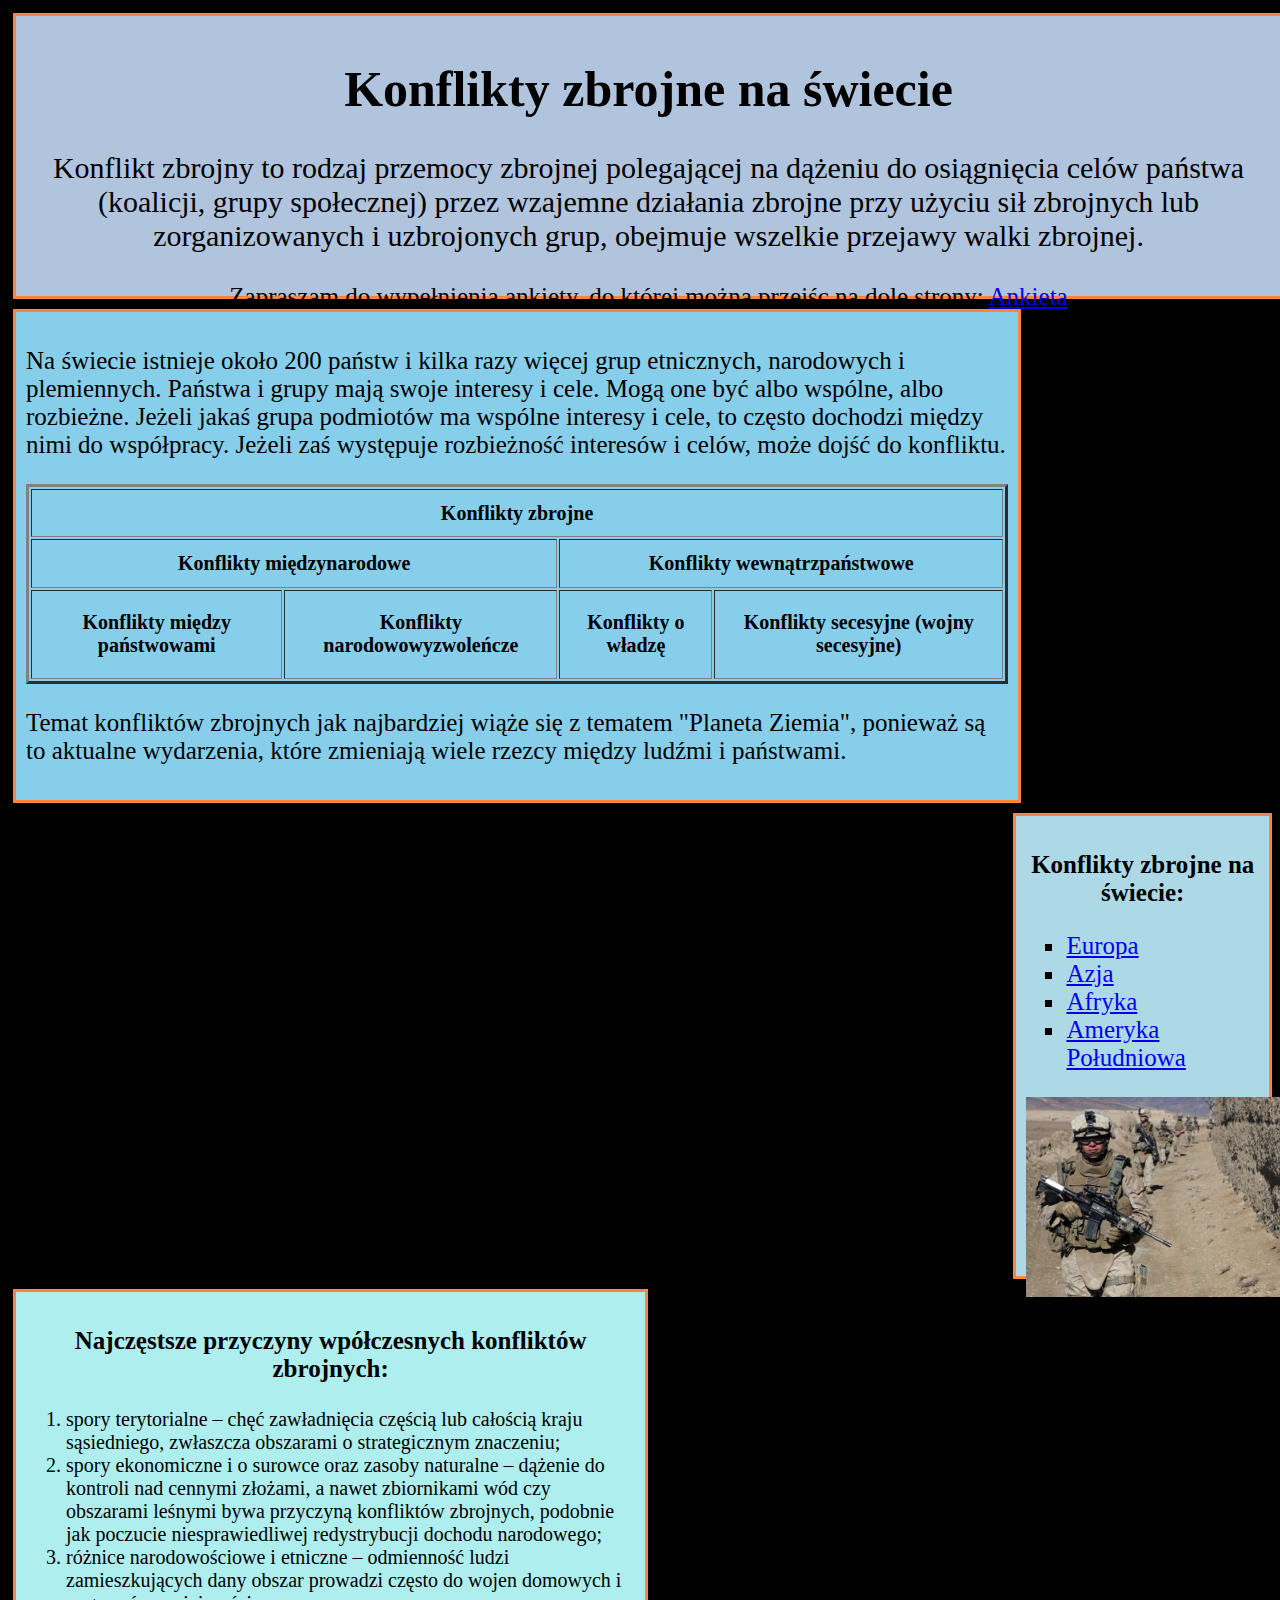
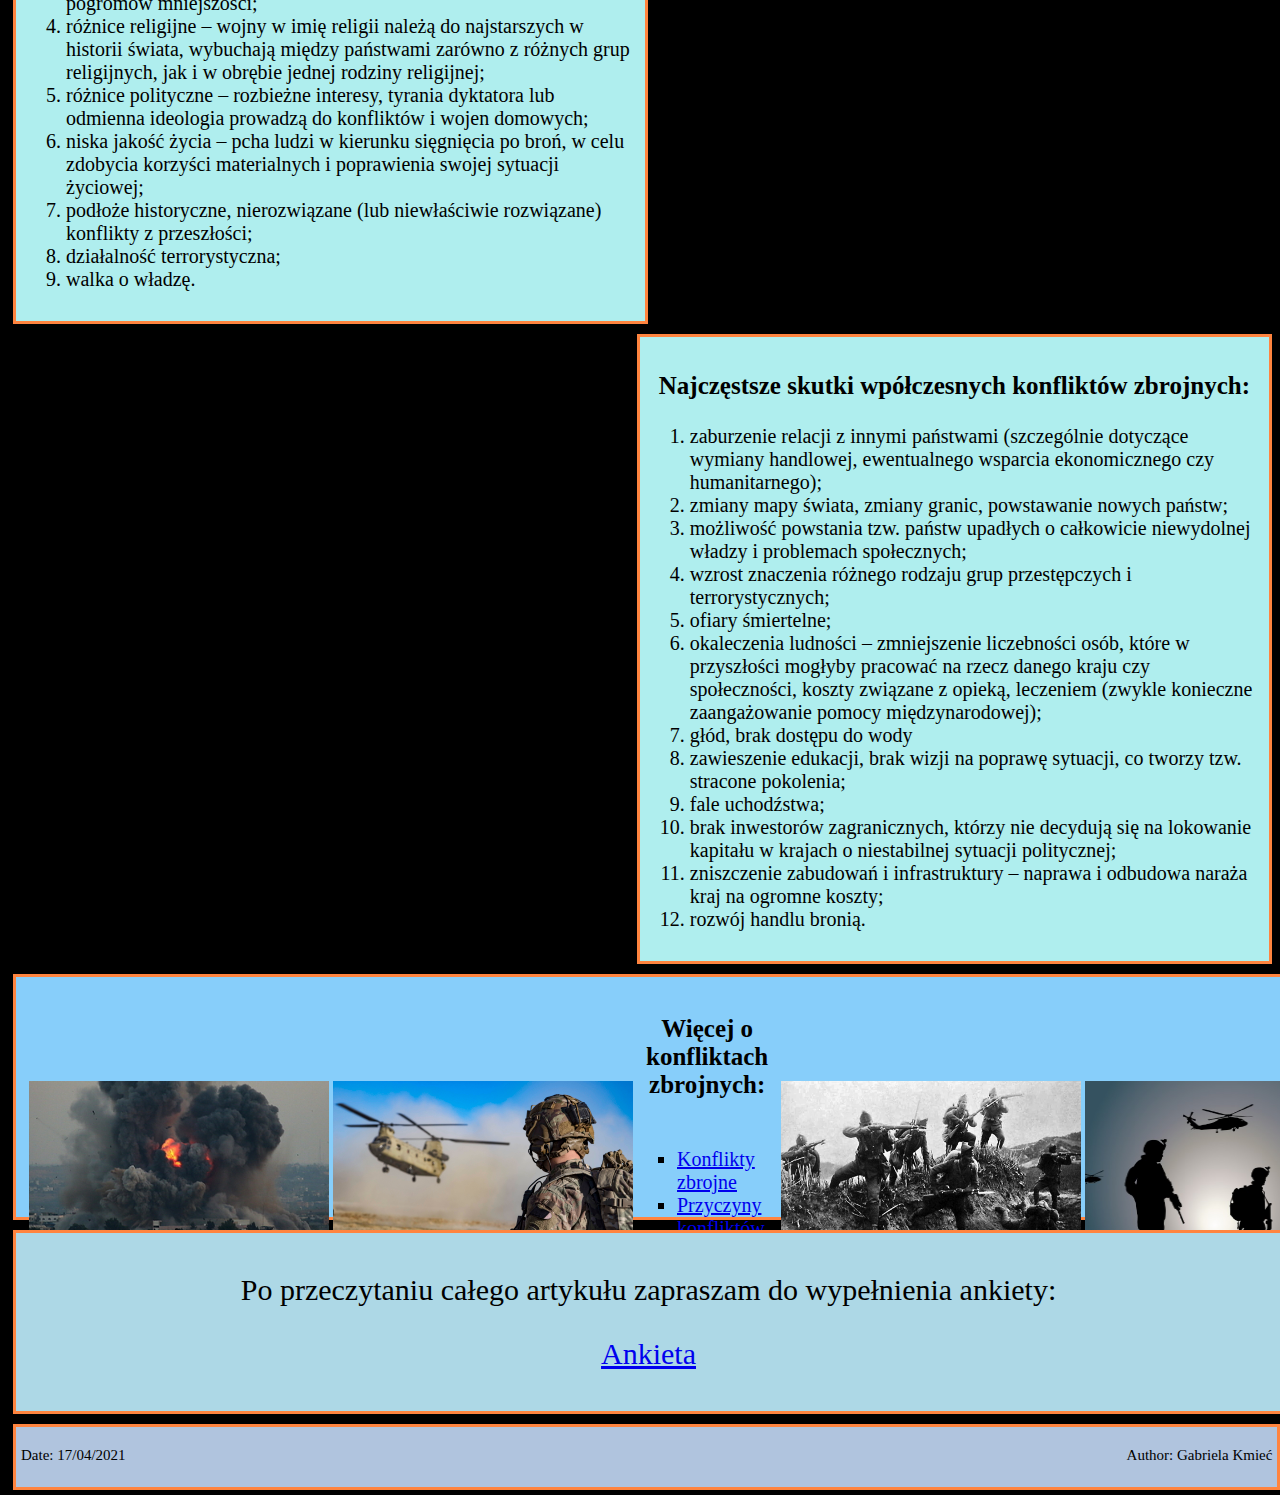
<file: index.html>
<!DOCTYPE html>
<html lang="pl">
	<head>
   		<meta charset="utf-8">
   		<meta http-equiv="Content-Language" content="pl">
   		<meta http-equiv="refresh" content="60">
   		<meta name="author" content="Gabriela Kmieć">
   		<link rel="stylesheet" type="text/css" href="style.css">
   		<title>Konflikty zbrojne</title>
   	</head>
   	<body>
   		<header>
   			<h1 style="font-size: 50px;"><b>Konflikty zbrojne na świecie</b></h1>
   			<p style="font-size: 30px;">Konflikt zbrojny to rodzaj przemocy zbrojnej polegającej na dążeniu do osiągnięcia celów państwa (koalicji, grupy społecznej) przez wzajemne działania zbrojne przy użyciu sił zbrojnych lub zorganizowanych i uzbrojonych grup, obejmuje wszelkie przejawy walki zbrojnej.</p>
            <p style="font-size: 25px;">Zapraszam do wypełnienia ankiety, do której można przejśc na dole strony: <a href="#ankieta">Ankieta</a></p>
   		</header>

   		<div class="opis">
   			<p style="font-size: 25px;">Na świecie istnieje około 200 państw i kilka razy więcej grup etnicznych, narodowych i plemiennych. Państwa i grupy mają swoje interesy i cele. Mogą one być albo wspólne, albo rozbieżne. Jeżeli jakaś grupa podmiotów ma wspólne interesy i cele, to często dochodzi między nimi do współpracy. Jeżeli zaś występuje rozbieżność interesów i celów, może dojść do konfliktu.</p>
            <table border=3px style="text-align: center; width: 100%; height: 200px; font-size: 20px;">
               <tr>
                  <td colspan="4"><b>Konflikty zbrojne</b></td>
               </tr>
               <tr>
                  <td colspan="2"><b>Konflikty międzynarodowe</b></td>
                  <td colspan="2"><b>Konflikty wewnątrzpaństwowe</b></td>
               </tr>
               <tr>
                  <td><b>Konflikty między państwowami</b></td>
                  <td><b>Konflikty narodowowyzwoleńcze</b></td>
                  <td><b>Konflikty o władzę</b></td>
                  <td><b>Konflikty secesyjne (wojny secesyjne)</b></td>
               </tr>
            </table>
            <p style="font-size: 25px;">Temat konfliktów zbrojnych jak najbardziej wiąże się z tematem "Planeta Ziemia", ponieważ są to aktualne wydarzenia, które zmieniają wiele rzezcy między ludźmi i państwami.</p>
   		</div>

   		<nav style="font-size: 25px; ">
   			<p style="text-align: center;"><b>Konflikty zbrojne na świecie:</b></p>
   			<ul type="square">
   				<li><a href="europa.html" target="_blank">Europa</a></li>
   				<li><a href="azja.html" target="_blank">Azja</a></li>
   				<li><a href="afryka.html" target="_blank">Afryka</a></li>
   				<li><a href="ameryki.html" target="_blank">Ameryka Południowa</a></li>
   			</ul>
   			<p style="text-align: center;"><img src="zdjęcia/1.jpg" width="300px" height="200px" alt="wojskowi">
   		</nav>

   		<div class="przyczyny">
   			<p style="text-align: center; font-size: 25px;"><b>Najczęstsze przyczyny wpółczesnych konfliktów zbrojnych:</b></p>
   			<ol type="1" style="text-align: left; font-size: 20px;">
   				<li>spory terytorialne – chęć zawładnięcia częścią lub całością kraju sąsiedniego, zwłaszcza obszarami o strategicznym znaczeniu;</li>
   				<li>spory ekonomiczne i o surowce oraz zasoby naturalne – dążenie do kontroli nad cennymi złożami, a nawet zbiornikami wód czy obszarami leśnymi bywa przyczyną konfliktów zbrojnych, podobnie jak poczucie niesprawiedliwej redystrybucji dochodu narodowego;</li>
   				<li>różnice narodowościowe i etniczne – odmienność ludzi zamieszkujących dany obszar prowadzi często do wojen domowych i pogromów mniejszości;</li>
   				<li>różnice religijne – wojny w imię religii należą do najstarszych w historii świata, wybuchają między państwami zarówno z różnych grup religijnych, jak i w obrębie jednej rodziny religijnej;</li>
   				<li>różnice polityczne – rozbieżne interesy, tyrania dyktatora lub odmienna ideologia prowadzą do konfliktów i wojen domowych;</li>
   				<li>niska jakość życia – pcha ludzi w kierunku sięgnięcia po broń, w celu zdobycia korzyści materialnych i poprawienia swojej sytuacji życiowej;</li>
   				<li>podłoże historyczne, nierozwiązane (lub niewłaściwie rozwiązane) konflikty z przeszłości;</li>
   				<li>działalność terrorystyczna;</li>
   				<li>walka o władzę.</li>
   			</ol>
   		</div>

   		<div class="skutki">
   			<p style="text-align: center; font-size: 25px;"><b>Najczęstsze skutki wpółczesnych konfliktów zbrojnych:</b></p>
   			<ol type="1" style="text-align: left; font-size: 20px;">
   				<li>zaburzenie relacji z innymi państwami (szczególnie dotyczące wymiany handlowej, ewentualnego wsparcia ekonomicznego czy humanitarnego);</li>
   				<li>zmiany mapy świata, zmiany granic, powstawanie nowych państw;</li>
   				<li>możliwość powstania tzw. państw upadłych o całkowicie niewydolnej władzy i problemach społecznych;</li>
   				<li>wzrost znaczenia różnego rodzaju grup przestępczych i terrorystycznych;</li>
   				<li>ofiary śmiertelne;</li>
   				<li>okaleczenia ludności – zmniejszenie liczebności osób, które w przyszłości mogłyby pracować na rzecz danego kraju czy społeczności, koszty związane z opieką, leczeniem (zwykle konieczne zaangażowanie pomocy międzynarodowej);</li>
   				<li>głód, brak dostępu do wody</li>
   				<li>zawieszenie edukacji, brak wizji na poprawę sytuacji, co tworzy tzw. stracone pokolenia;</li>
   				<li>fale uchodźstwa;</li>
   				<li>brak inwestorów zagranicznych, którzy nie decydują się na lokowanie kapitału w krajach o niestabilnej sytuacji politycznej;</li>
   				<li>zniszczenie zabudowań i infrastruktury – naprawa i odbudowa naraża kraj na ogromne koszty;</li>
   				<li>rozwój handlu bronią.</li>
   			</ol>
   		</div>

   		<aside>
            <table style="width: 100%;">
               <tr>
                  <td rowspan="2" style="width: 20%;"><img src="zdjęcia/3.jpg" width="300px" height="200px" alt="wybuch"></td>
                  <td rowspan="2" style="width: 20%;"><img src="zdjęcia/5.jpg" width="300px" height="200px" alt="wybuch"></td>
                  <td style="width: 20%;">
   			         <p style="text-align: center; font-size: 25px;"><b>Więcej o konfliktach zbrojnych:</b></p>
                  </td>
                  <td rowspan="2" style="width: 20%;"><img src="zdjęcia/4.jpg" width="300px" height="200px" alt="wybuch"></td>
                  <td rowspan="2" style="width: 20%;"><img src="zdjęcia/2.jpg" width="300px" height="200px" alt="wojskowi"></td>
               </tr>
               <tr>
                  <td style="width: 20%">
                     <ul type="square" style="text-align: left; font-size: 20px;">
                        <li><a href="https://epodreczniki.pl/a/konflikty-zbrojne-we-wspolczesnym-swiecie/DtXFbf0BZ" target="_blank">Konflikty zbrojne</a></li>
                       <li><a href="http://empi2.pl/edb/tematy/Rozdzial3/przyczyny.html" target="_blank">Przyczyny konfliktów zbrojnych</a></li>
                        <li><a href="https://www.rp.pl/tagi/konflikty-zbrojne/120" target="_blank">Wiadomości na temat konfliktów zbrojnych</a></li>
                     </ul>
                  </td>
               </tr>
            </table>
   		</aside>

         <section>
            <a id="ankieta"></a>
            <p style="font-size: 30px; text-align: center;">Po przeczytaniu całego artykułu zapraszam do wypełnienia ankiety:</p>
            <p style="font-size: 30px; text-align: center;"><a href="ankieta.html" target="_blank">Ankieta</a></p>

         </section>

   		<footer>
         <p style="float: left; font-size: 15px">Date: 17/04/2021</p><p style="float: right; font-size: 15px">Author: Gabriela Kmieć</p>
         </footer>
   	</body>
</html>
</file>
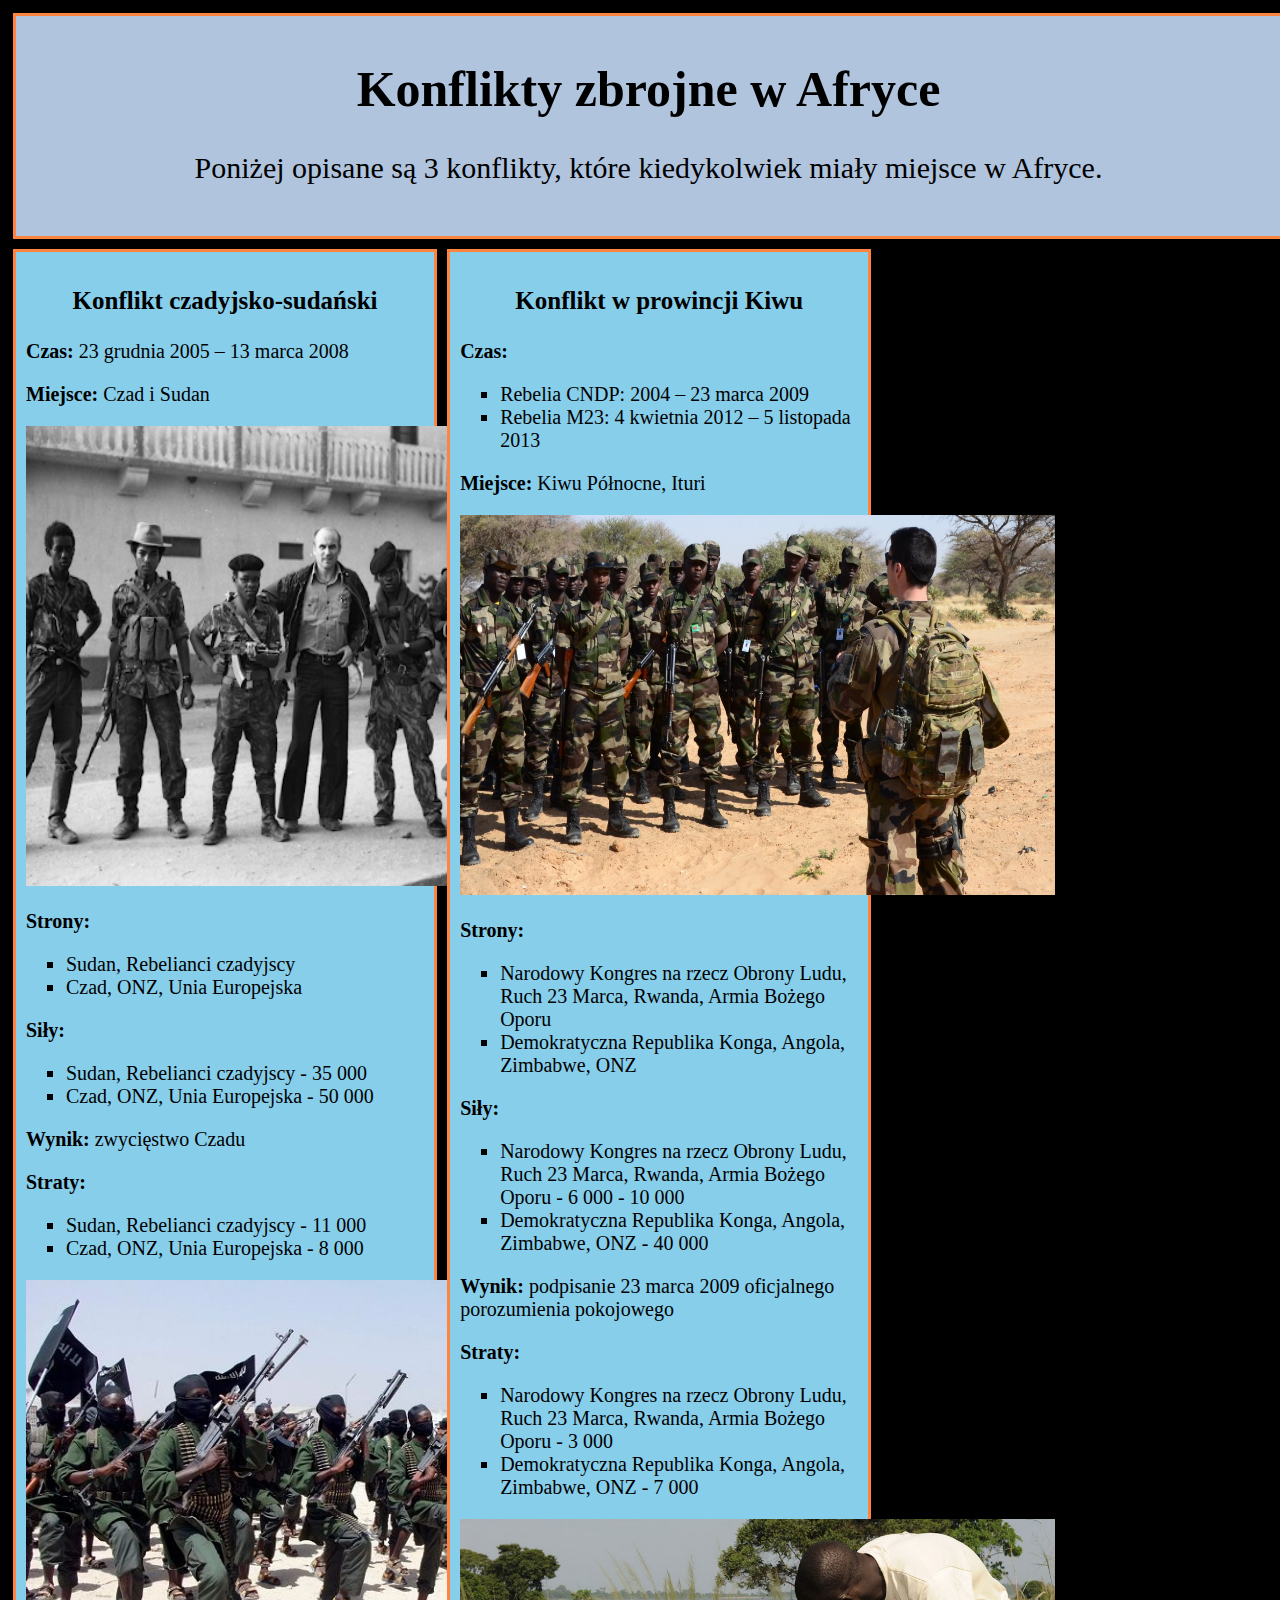
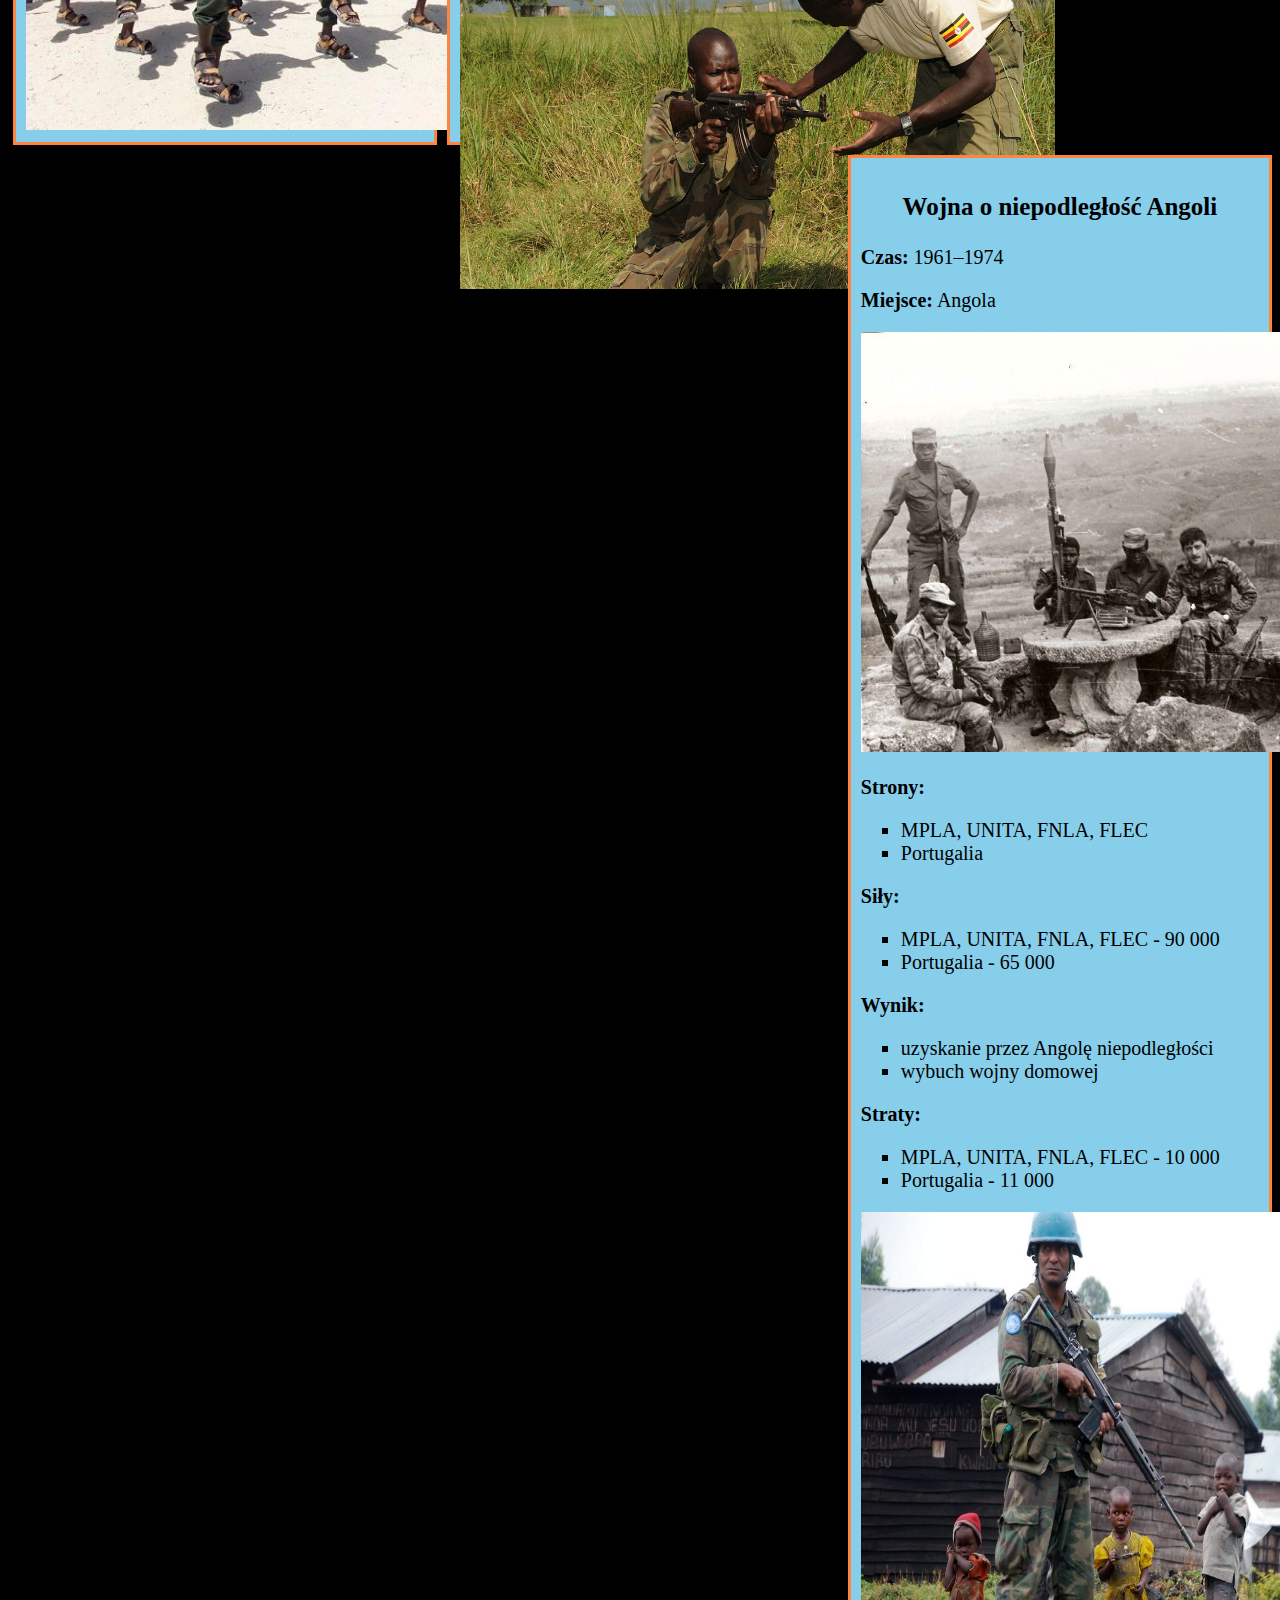
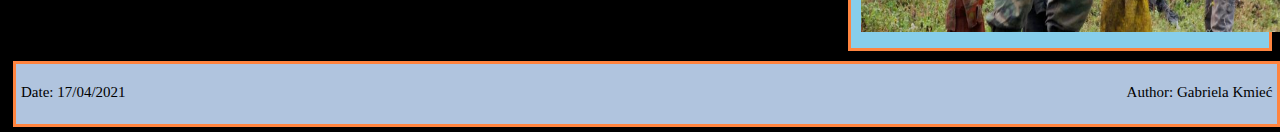
<file: afryka.html>
<!DOCTYPE html>
<html lang="pl">
	<head>
   		<meta charset="utf-8">
   		<meta http-equiv="Content-Language" content="pl">
   		<meta http-equiv="refresh" content="60">
   		<meta name="author" content="Gabriela Kmieć">
   		<link rel="stylesheet" type="text/css" href="konflikty.css">
   		<title>Konflikty zbrojne w Afryce</title>
   	</head>
   	<body>
   		<header>
   			<h1 style="font-size: 50px;"><b>Konflikty zbrojne w Afryce</b></h1>
   			<p style="font-size: 30px;">Poniżej opisane są 3 konflikty, które kiedykolwiek miały miejsce w Afryce.</p>
   		</header>

         <div class="konflikt1">
            <h3 style="font-size: 25px; text-align: center;"><b>Konflikt czadyjsko-sudański</b></h3>

            <p style="font-size: 20px;"><b>Czas:</b> 23 grudnia 2005 – 13 marca 2008</p>

            <p style="font-size: 20px;"><b>Miejsce:</b> Czad i Sudan</p>

            <img src="zdjęcia/27.jpg" width="595px" height="460px">

            <p style="font-size: 20px;"><b>Strony:</b>
               <ul type="square"style="font-size: 20px;">
                  <li>Sudan, Rebelianci czadyjscy</li>
                  <li>Czad, ONZ, Unia Europejska</li>
               </ul>
            </p>

            <p style="font-size: 20px;"><b>Siły:</b>
               <ul type="square"style="font-size: 20px;">
                  <li>Sudan, Rebelianci czadyjscy - 35 000</li>
                  <li>Czad, ONZ, Unia Europejska - 50 000</li>
               </ul>
            </p>

            <p style="font-size: 20px;"><b>Wynik:</b> zwycięstwo Czadu</p>

            <p style="font-size: 20px;"><b>Straty:</b>
               <ul type="square"style="font-size: 20px;">
                  <li>Sudan, Rebelianci czadyjscy - 11 000</li>
                  <li>Czad, ONZ, Unia Europejska - 8 000</li>
               </ul>
            </p>
            <img src="zdjęcia/25.jpg" width="595px" height="450px">
         </div>

         <div class="konflikt2">
            <h3 style="font-size: 25px; text-align: center;"><b>Konflikt w prowincji Kiwu</b></h3>

            <p style="font-size: 20px;"><b>Czas:</b>
              <ul type="square"style="font-size: 20px;">
                  <li>Rebelia CNDP: 2004 – 23 marca 2009</li>
                  <li>Rebelia M23: 4 kwietnia 2012 – 5 listopada 2013</li>
               </ul>
            </p>

            <p style="font-size: 20px;"><b>Miejsce:</b> Kiwu Północne, Ituri</p>

            <img src="zdjęcia/26.jpg" width="595px" height="380px">

            <p style="font-size: 20px;"><b>Strony:</b>
              <ul type="square"style="font-size: 20px;">
                  <li>Narodowy Kongres na rzecz Obrony Ludu, Ruch 23 Marca, Rwanda, Armia Bożego Oporu</li>
                  <li>Demokratyczna Republika Konga, Angola, Zimbabwe, ONZ</li>
               </ul>
            </p>

            <p style="font-size: 20px;"><b>Siły:</b>
              <ul type="square"style="font-size: 20px;">
                  <li>Narodowy Kongres na rzecz Obrony Ludu, Ruch 23 Marca, Rwanda, Armia Bożego Oporu - 6 000 - 10 000</li>
                  <li>Demokratyczna Republika Konga, Angola, Zimbabwe, ONZ - 40 000</li>
               </ul>
            </p>

            <p style="font-size: 20px;"><b>Wynik:</b> podpisanie 23 marca 2009 oficjalnego porozumienia pokojowego</p>

            <p style="font-size: 20px;"><b>Straty:</b>
              <ul type="square"style="font-size: 20px;">
                  <li>Narodowy Kongres na rzecz Obrony Ludu, Ruch 23 Marca, Rwanda, Armia Bożego Oporu - 3 000</li>
                  <li>Demokratyczna Republika Konga, Angola, Zimbabwe, ONZ - 7 000</li>
               </ul>
            </p>
            <img src="zdjęcia/24.jpg" width="595px" height="370px">
         </div>

         <div class="konflikt3">
            <h3 style="font-size: 25px; text-align: center;"><b>Wojna o niepodległość Angoli</b></h3>

            <p style="font-size: 20px;"><b>Czas:</b> 1961–1974</p>

            <p style="font-size: 20px;"><b>Miejsce:</b> Angola</p>

            <img src="zdjęcia/28.jpg" width="595px" height="420px">

            <p style="font-size: 20px;"><b>Strony:</b>
              <ul type="square"style="font-size: 20px;">
                  <li>MPLA, UNITA, FNLA, FLEC</li>
                  <li>Portugalia</li>
               </ul>
            </p>

            <p style="font-size: 20px;"><b>Siły:</b>
              <ul type="square"style="font-size: 20px;">
                  <li>MPLA, UNITA, FNLA, FLEC - 90 000</li>
                  <li>Portugalia - 65 000</li>
               </ul>
            </p>

            <p style="font-size: 20px;"><b>Wynik:</b> 
              <ul type="square"style="font-size: 20px;">
                  <li>uzyskanie przez Angolę niepodległości</li>
                  <li>wybuch wojny domowej</li>
               </ul>
            </p>

            <p style="font-size: 20px;"><b>Straty:</b>
              <ul type="square"style="font-size: 20px;">
                  <li>MPLA, UNITA, FNLA, FLEC - 10 000</li>
                  <li>Portugalia - 11 000</li>
               </ul>
            </p>
            <img src="zdjęcia/29.jpg" width="595px" height="420px">
         </div>
   		<footer>
            <p style="float: left; font-size: 15px">Date: 17/04/2021</p><p style="float: right; font-size: 15px">Author: Gabriela Kmieć</p>    
         </footer>
</file>
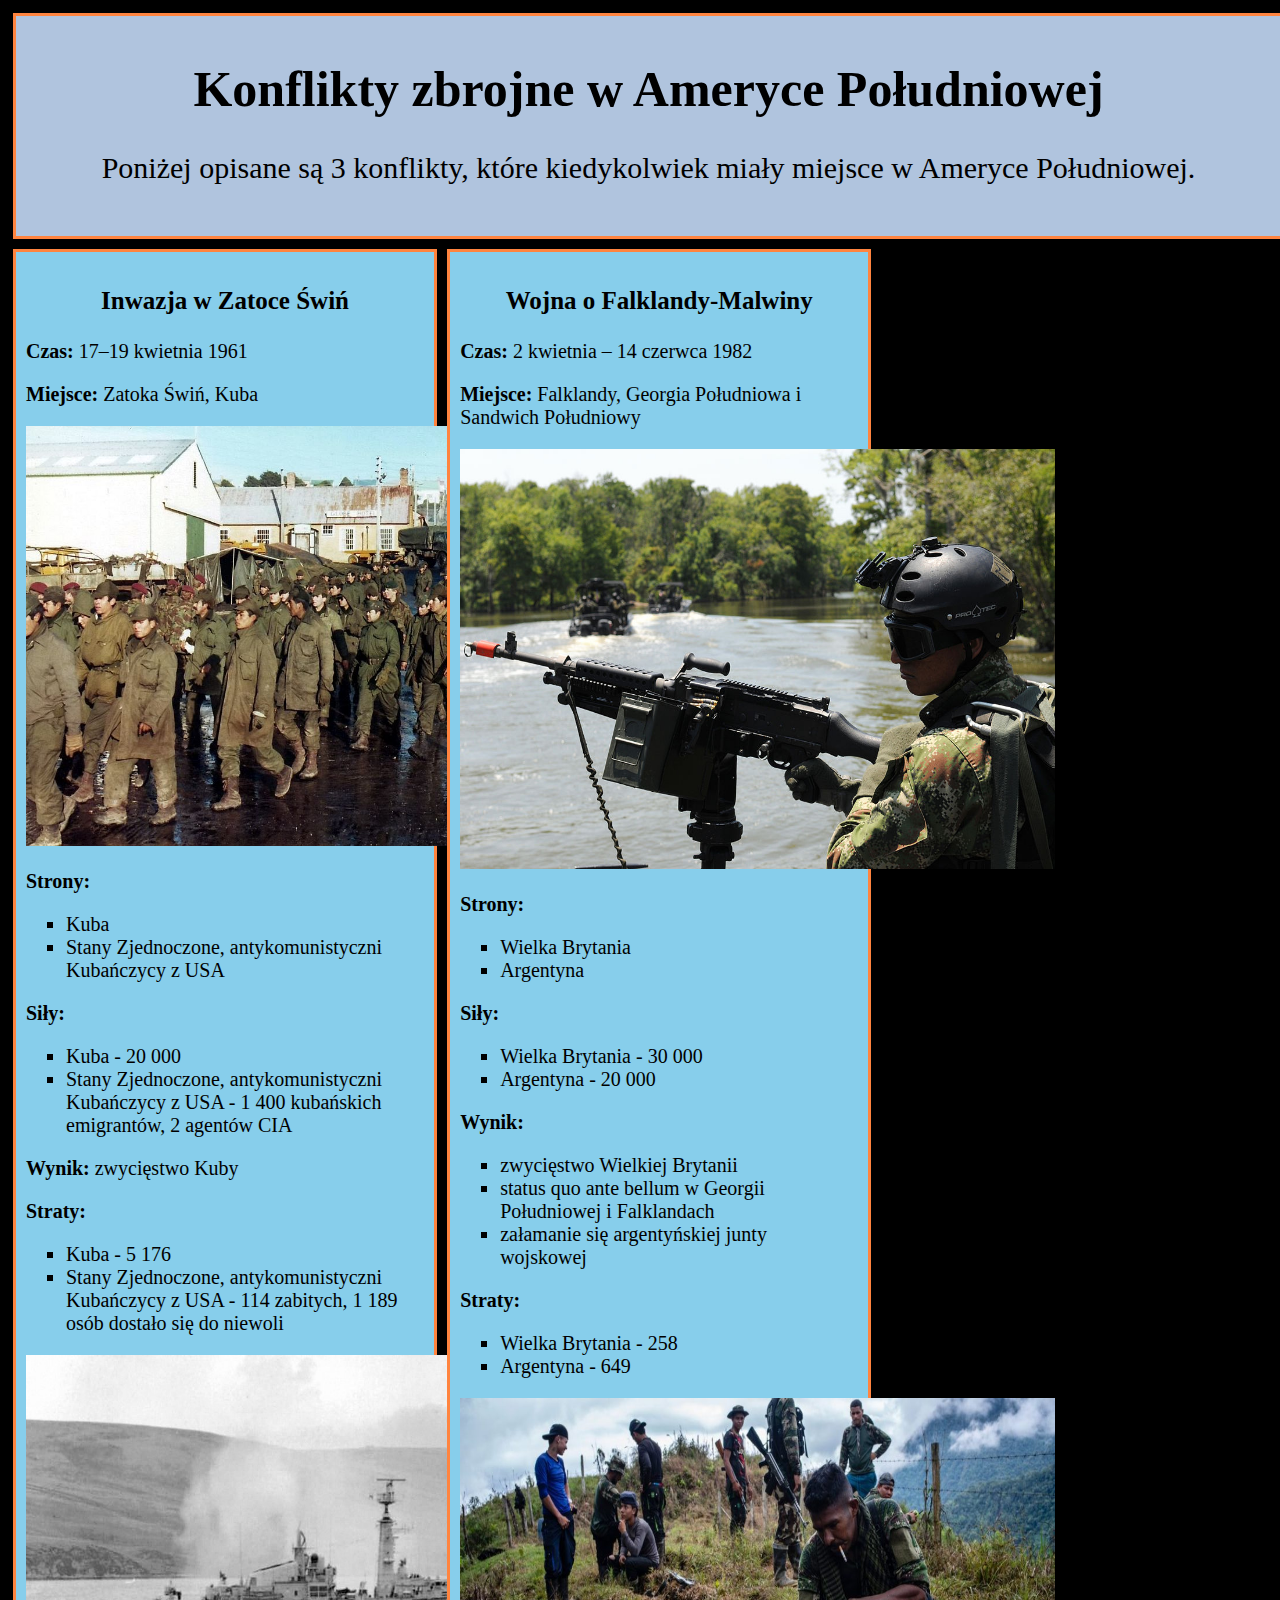
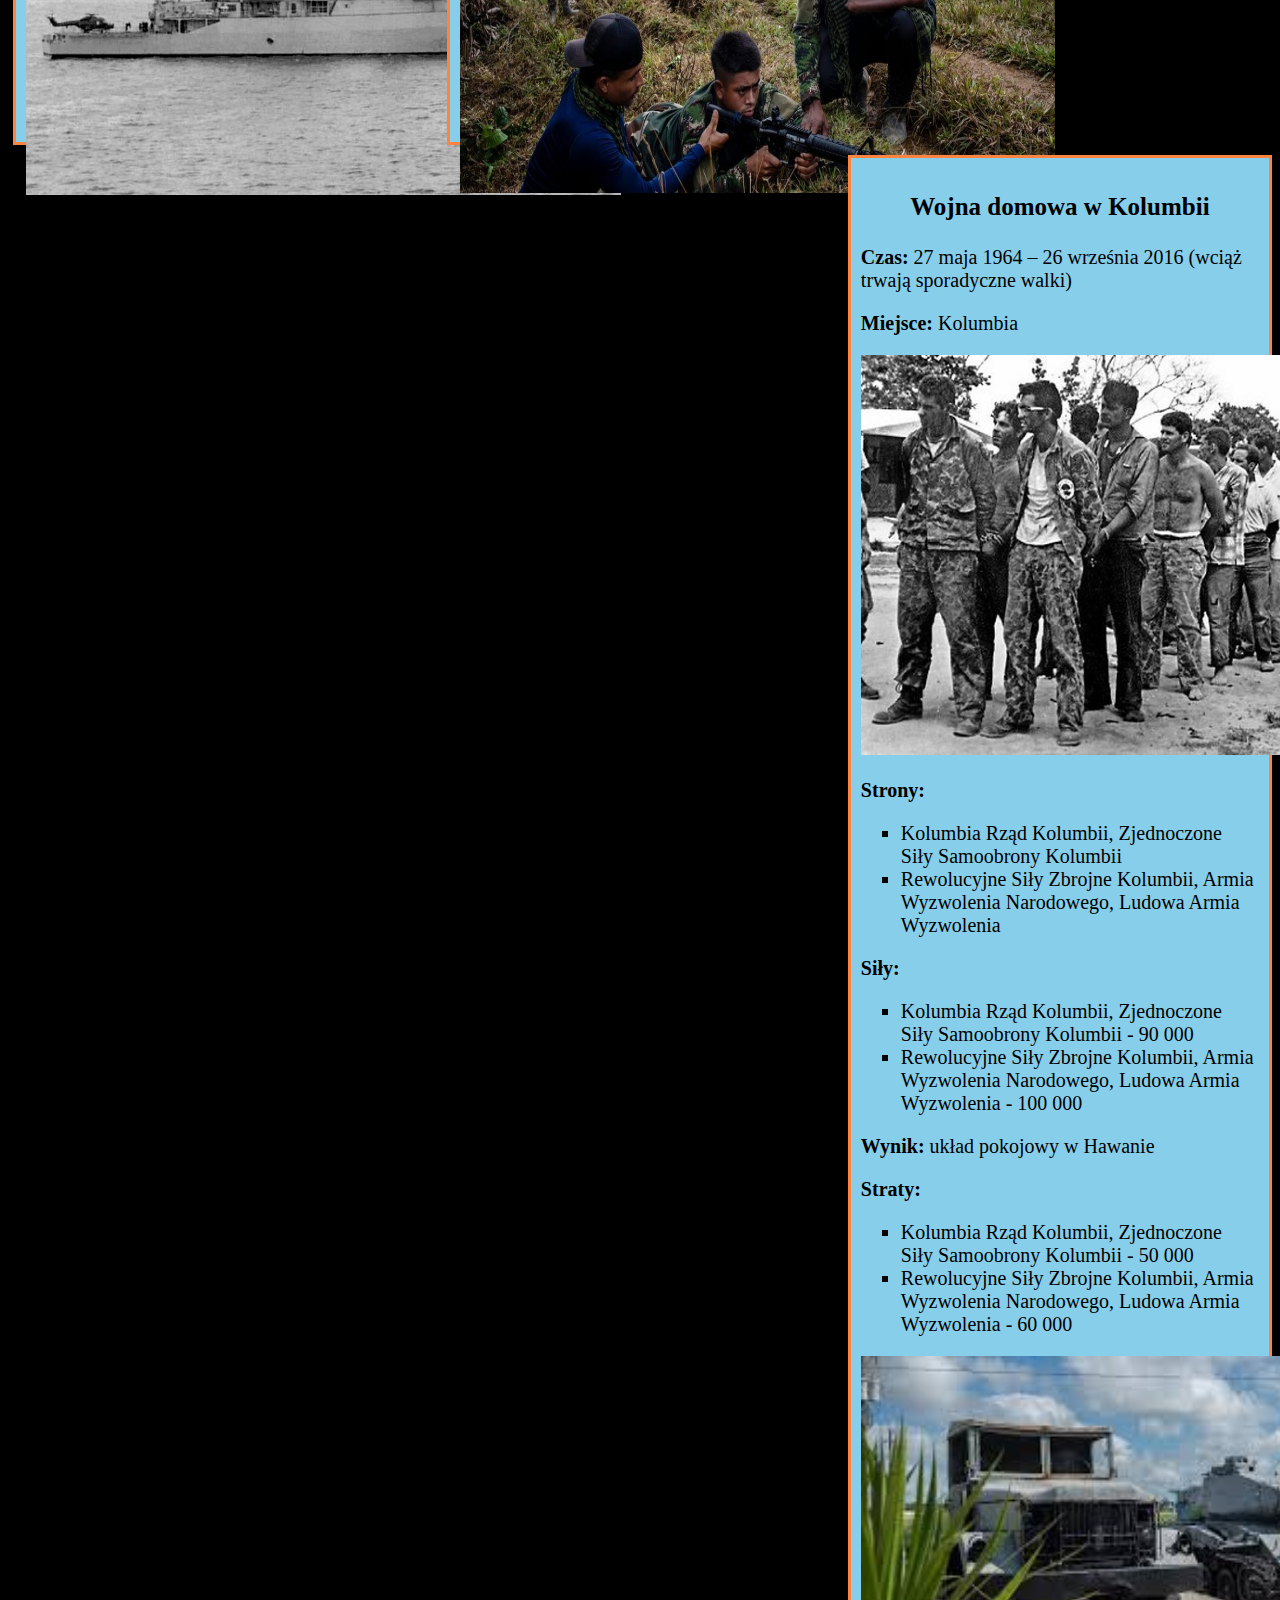
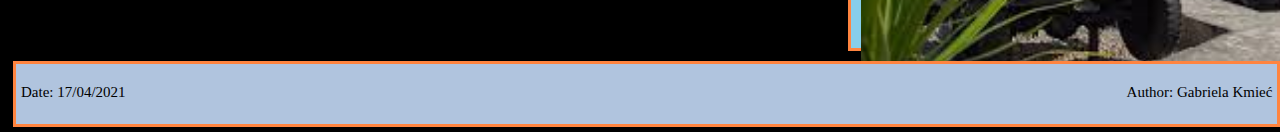
<file: ameryki.html>
<!DOCTYPE html>
<html lang="pl">
	<head>
   		<meta charset="utf-8">
   		<meta http-equiv="Content-Language" content="pl">
   		<meta http-equiv="refresh" content="60">
   		<meta name="author" content="Gabriela Kmieć">
   		<link rel="stylesheet" type="text/css" href="konflikty.css">
   		<title>Konflikty zbrojne w Ameryce Południowej</title>
   	</head>
   	<body>
   		<header>
   			<h1 style="font-size: 50px;"><b>Konflikty zbrojne w Ameryce Południowej</b></h1>
   			<p style="font-size: 30px;">Poniżej opisane są 3 konflikty, które kiedykolwiek miały miejsce w Ameryce Południowej.</p>
   		</header>

         <div class="konflikt1">
            <h3 style="font-size: 25px; text-align: center;"><b>Inwazja w Zatoce Świń</b></h3>
            <p style="font-size: 20px;"><b>Czas:</b> 17–19 kwietnia 1961</p>
            <p style="font-size: 20px;"><b>Miejsce:</b> Zatoka Świń, Kuba</p>
            <img src="zdjęcia/18.jpg" width="595px" height="420px">
            <p style="font-size: 20px;"><b>Strony:</b>
               <ul type="square"style="font-size: 20px;">
                  <li>Kuba</li>
                  <li>Stany Zjednoczone, antykomunistyczni Kubańczycy z USA</li>
               </ul>
            </p>
            <p style="font-size: 20px;"><b>Siły:</b>
               <ul type="square"style="font-size: 20px;">
                  <li>Kuba - 20 000</li>
                  <li>Stany Zjednoczone, antykomunistyczni Kubańczycy z USA - 1 400 kubańskich emigrantów, 2 agentów CIA</li>
               </ul></p>
            <p style="font-size: 20px;"><b>Wynik:</b> zwycięstwo Kuby</p>
            <p style="font-size: 20px;"><b>Straty:</b>
               <ul type="square"style="font-size: 20px;">
                  <li>Kuba - 5 176</li>
                  <li>Stany Zjednoczone, antykomunistyczni Kubańczycy z USA - 114 zabitych, 1 189 osób dostało się do niewoli</li>
               </ul>
            </p>
            <img src="zdjęcia/19.jpg" width="595px" height="440px">
         </div>

         <div class="konflikt2">
            <h3 style="font-size: 25px; text-align: center;"><b>Wojna o Falklandy-Malwiny</b></h3>
            <p style="font-size: 20px;"><b>Czas:</b> 2 kwietnia – 14 czerwca 1982</p>
            <p style="font-size: 20px;"><b>Miejsce:</b> Falklandy, Georgia Południowa i Sandwich Południowy</p>
            <img src="zdjęcia/20.jpg" width="595px" height="420px">
            <p style="font-size: 20px;"><b>Strony:</b>
               <ul type="square"style="font-size: 20px;">
                  <li>Wielka Brytania</li>
                  <li>Argentyna</li>
               </ul>
            </p>
            <p style="font-size: 20px;"><b>Siły:</b>
               <ul type="square"style="font-size: 20px;">
                  <li>Wielka Brytania - 30 000</li>
                  <li>Argentyna - 20 000</li>
               </ul>
            </p>
            <p style="font-size: 20px;"><b>Wynik:</b>
               <ul type="square"style="font-size: 20px;">
                  <li>zwycięstwo Wielkiej Brytanii</li>
                  <li>status quo ante bellum w Georgii Południowej i Falklandach</li>
                  <li>załamanie się argentyńskiej junty wojskowej</li>
               </ul>
            </p>
            <p style="font-size: 20px;"><b>Straty:</b>
               <ul type="square"style="font-size: 20px;">
                  <li>Wielka Brytania - 258</li>
                  <li>Argentyna - 649</li>
               </ul>
            </p>
            <img src="zdjęcia/21.jpg" width="595px" height="395px">
         </div>

         <div class="konflikt3">
            <h3 style="font-size: 25px; text-align: center;"><b>Wojna domowa w Kolumbii</b></h3>
            <p style="font-size: 20px;"><b>Czas:</b> 27 maja 1964 – 26 września 2016 (wciąż trwają sporadyczne walki)</p>
            <p style="font-size: 20px;"><b>Miejsce:</b> Kolumbia</p>
            <img src="zdjęcia/22.jpg" width="595px" height="400px">
            <p style="font-size: 20px;"><b>Strony:</b>
               <ul type="square"style="font-size: 20px;">
                  <li>Kolumbia Rząd Kolumbii, Zjednoczone Siły Samoobrony Kolumbii</li>
                  <li>Rewolucyjne Siły Zbrojne Kolumbii, Armia Wyzwolenia Narodowego, Ludowa Armia Wyzwolenia</li>
               </ul>
            </p>
            <p style="font-size: 20px;"><b>Siły:</b>
               <ul type="square"style="font-size: 20px;">
                  <li>Kolumbia Rząd Kolumbii, Zjednoczone Siły Samoobrony Kolumbii - 90 000</li>
                  <li>Rewolucyjne Siły Zbrojne Kolumbii, Armia Wyzwolenia Narodowego, Ludowa Armia Wyzwolenia - 100 000</li>
               </ul>
            </p>
            <p style="font-size: 20px;"><b>Wynik:</b> układ pokojowy w Hawanie</p>
            <p style="font-size: 20px;"><b>Straty:</b>
               <ul type="square"style="font-size: 20px;">
                  <li>Kolumbia Rząd Kolumbii, Zjednoczone Siły Samoobrony Kolumbii - 50 000</li>
                  <li>Rewolucyjne Siły Zbrojne Kolumbii, Armia Wyzwolenia Narodowego, Ludowa Armia Wyzwolenia - 60 000</li>
               </ul>
            </p>
            <img src="zdjęcia/23.jpg" width="595px" height="365px">
         </div>

   		<footer>
         <p style="float: left; font-size: 15px">Date: 17/04/2021</p><p style="float: right; font-size: 15px">Author: Gabriela Kmieć</p>    
         </footer>
</file>
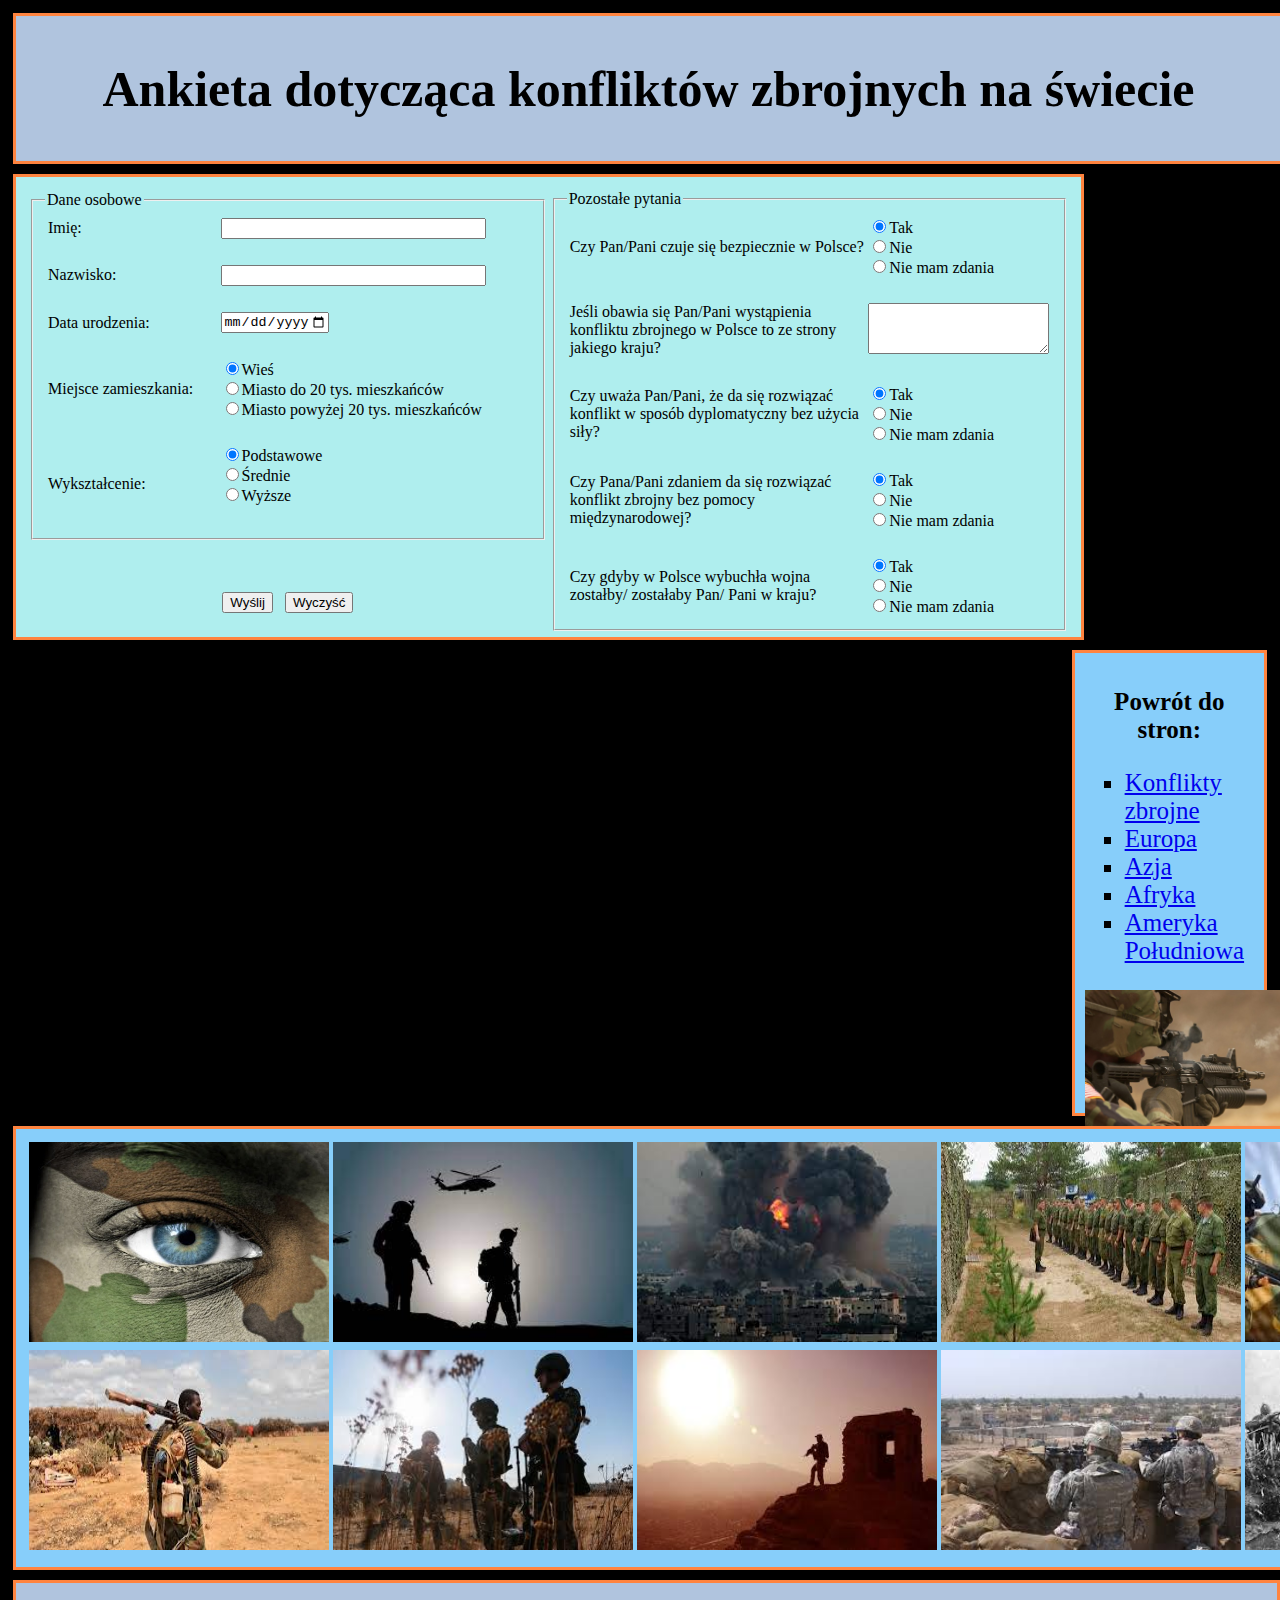
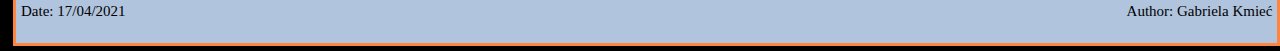
<file: ankieta.html>
<!DOCTYPE html>
<html lang="pl">
	<head>
   		<meta charset="utf-8">
   		<meta http-equiv="Content-Language" content="pl">
   		<meta http-equiv="refresh" content="60">
   		<meta name="author" content="Gabriela Kmieć">
   		<link rel="stylesheet" type="text/css" href="ankieta.css">
   		<title>Ankieta dotycząca konfliktów zbrojnych na świecie</title>
   	</head>
   	<body>
   		<header>
   			<h1 style="font-size: 50px;">Ankieta dotycząca konfliktów zbrojnych na świecie</h1>
   		</header>

   		<section>
   			<form method="post">
   				<table style="width: 100%; height: 400px;">
   					<tr>
   						<td style="width: 50%;">
						<fieldset>
							<legend>Dane osobowe</legend>
							<table style="width: 100%;">
								<tr>
									<td><label>Imię:</label></td>
									<td><input type="text" size="30" required /></td>
								</tr>
								<tr>
									<td><br></td>
								</tr>
								<tr>
									<td><label>Nazwisko:</label></td>
									<td><input type="text" size="30" required /></td>
								</tr>
								<tr>
									<td><br></td>
								</tr>
								<tr>
									<td><label>Data urodzenia:</label></td>
									<td><input type="date" size="30" name="date" max="2021-12-31" required /></td>
								</tr>
								<tr>
									<td><br></td>
								</tr>
								<tr>
									<td><label>Miejsce zamieszkania:</label></td>
									<td>	
										<input type="radio" name="zam" value="wieś" checked />Wieś<br />
										<input type="radio" name="zam" value="miasto1" />Miasto do 20 tys. mieszkańców<br />
										<input type="radio" name="zam" value="miasto2" />Miasto powyżej 20 tys. mieszkańców<br />
									</td>
								</tr>
								<tr>
									<td><br></td>
								</tr>
								<tr>
									<td><label>Wykształcenie:</label></td>
									<td>
										<input type="radio" name="wykszt" value="podstwawowe" checked />Podstawowe<br />
										<input type="radio" name="wykszt" value="średnie" />Średnie<br />
										<input type="radio" name="wykszt" value="wyższe" />Wyższe<br /><br />
									</td>
								</tr>
								<tr></tr>
							</table>
						</fieldset>
						<br>
						<br>
						<p style="text-align: center;">
							<input type="submit" value="Wyślij" />&nbsp;&nbsp;
							<input type="reset" value="Wyczyść" />
						</p>
						</td>
						<td>
						<fieldset>
							<legend>Pozostałe pytania</legend>
							<table style="width: 100%;">
								<tr>
									<td><label>Czy Pan/Pani czuje się bezpiecznie w Polsce?</label></td>
									<td>
										<input type="radio" value="tak" checked />Tak<br />
										<input type="radio" value="nie" />Nie<br />
										<input type="radio" value="nie mam zdania" />Nie mam zdania<br />
									</td>
								</tr>
								<tr>
									<td><br></td>
								</tr>
								<tr>
									<td><label>Jeśli obawia się Pan/Pani wystąpienia konfliktu zbrojnego w Polsce to ze strony jakiego kraju?</label></td>
									<td><textarea rows="3" cells="`17"></textarea></td>
								</tr>
								<tr>
									<td><br></td>
								</tr>
								<tr>
									<td><label>Czy uważa Pan/Pani, że da się rozwiązać konflikt w sposób dyplomatyczny bez użycia siły?</label></td>
									<td>
										<input type="radio" value="tak" checked />Tak<br />
										<input type="radio" value="nie" />Nie<br />
										<input type="radio" value="nie mam zdania" />Nie mam zdania<br />
									</td>
								</tr>
								<tr>
									<td><br></td>
								</tr>
								<tr>
									<td><label>Czy Pana/Pani zdaniem da się rozwiązać konflikt zbrojny bez pomocy międzynarodowej?</label></td>
									<td>
										<input type="radio" value="tak" checked />Tak<br />
										<input type="radio" value="nie" />Nie<br />
										<input type="radio" value="nie mam zdania" />Nie mam zdania<br />
									</td>
								</tr>
								<tr>
									<td><br></td>
								</tr>
								<tr>
									<td><label>Czy gdyby w Polsce wybuchła wojna zostałby/ zostałaby Pan/ Pani w kraju?</label></td>
									<td>
										<input type="radio" value="tak" checked />Tak<br />
										<input type="radio" value="nie" />Nie<br />
										<input type="radio" value="nie mam zdania" />Nie mam zdania<br />
									</td>
								</tr>
							</table>
						</fieldset>
						</td>
					</tr>
				</table>
					
			</form>
   		</section>

   		<nav style="font-size: 25px; ">
   			<p style="text-align: center;"><b>Powrót do stron:</b></p>
   			<ul type="square">
   				<li><a href="index.html" target="_blank">Konflikty zbrojne</a></li>
   				<li><a href="europa.html" target="_blank">Europa</a></li>
   				<li><a href="azja.html" target="_blank">Azja</a></li>
   				<li><a href="afryka.html" target="_blank">Afryka</a></li>
   				<li><a href="Ameryki.html" target="_blank">Ameryka Południowa</a></li>
   			</ul>
   			<p style="text-align: center;"><img src="zdjęcia/30.jpg" width="250px" height="165px" alt="wojskowi">
   		</nav>

   		<aside>
   			<table style="width: 100%; text-align: center;">
   				<tr>
   					<td><a target="_blank" href="zdjęcia/31.jpg"><img src="zdjęcia/31.jpg" width="300px" height="200px"></a></td>
   					<td><a target="_blank" href="zdjęcia/32.jpg"><img src="zdjęcia/32.jpg" width="300px" height="200px"></a></td>
   					<td><a target="_blank" href="zdjęcia/33.jpg"><img src="zdjęcia/33.jpg" width="300px" height="200px"></a></td>
   					<td><a target="_blank" href="zdjęcia/34.jpg"><img src="zdjęcia/34.jpg" width="300px" height="200px"></a></td>
   					<td><a target="_blank" href="zdjęcia/35.jpg"><img src="zdjęcia/35.jpg" width="300px" height="200px"></a></td>
   					<td><a target="_blank" href="zdjęcia/41.jpg"><img src="zdjęcia/41.jpg" width="300px" height="200px"></a></td>
   				</tr>
   				<tr>
   					<td><a target="_blank" href="zdjęcia/36.jpg"><img src="zdjęcia/36.jpg" width="300px" height="200px"></a></td>
   					<td><a target="_blank" href="zdjęcia/37.jpg"><img src="zdjęcia/37.jpg" width="300px" height="200px"></a></td>
   					<td><a target="_blank" href="zdjęcia/38.jpg"><img src="zdjęcia/38.jpg" width="300px" height="200px"></a></td>
   					<td><a target="_blank" href="zdjęcia/39.jpg"><img src="zdjęcia/39.jpg" width="300px" height="200px"></a></td>
   					<td><a target="_blank" href="zdjęcia/40.jpg"><img src="zdjęcia/40.jpg" width="300px" height="200px"></a></td>
   					<td><a target="_blank" href="zdjęcia/42.jpg"><img src="zdjęcia/42.jpg" width="300px" height="200px"></a></td>
   				</tr>
   			</table>
   		</aside>

   		<footer>
   			<p style="float: left; font-size: 15px">Date: 17/04/2021</p><p style="float: right; font-size: 15px">Author: Gabriela Kmieć</p>
   		</footer>
   	</body>
</file>
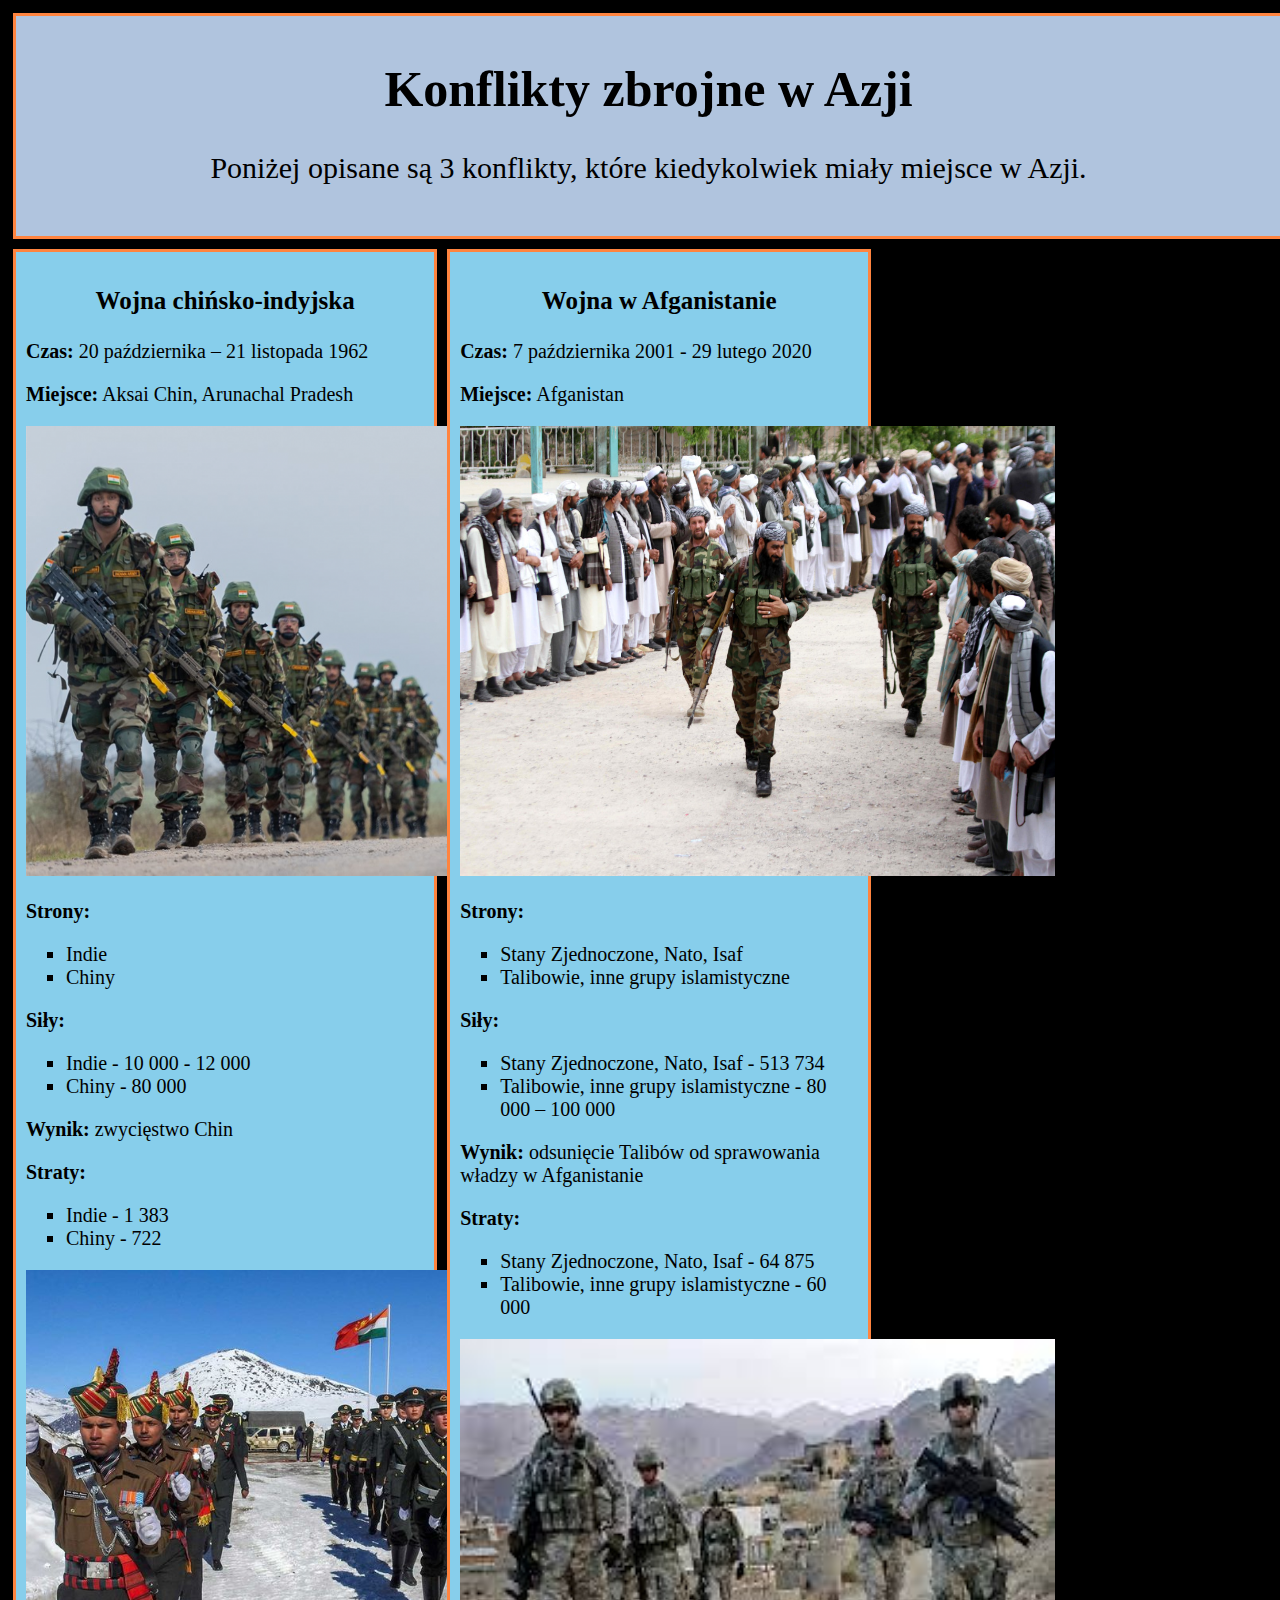
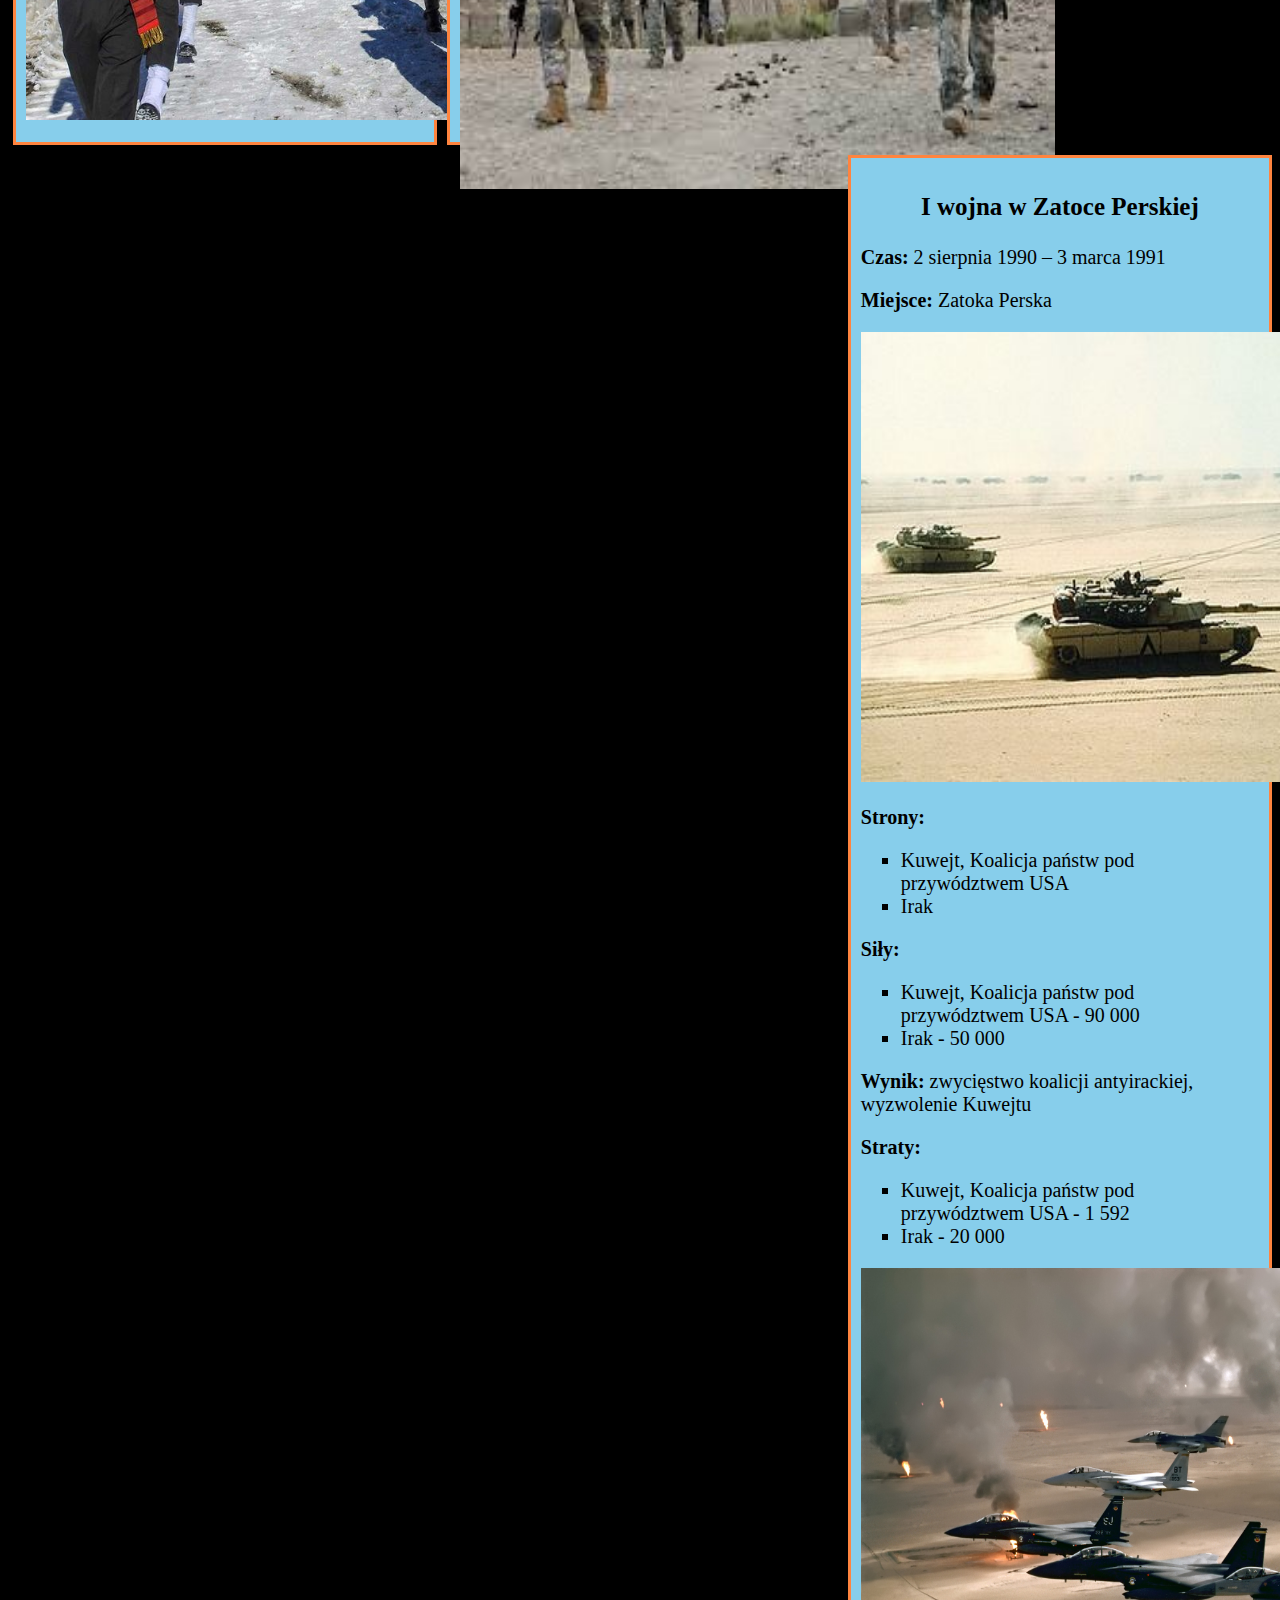
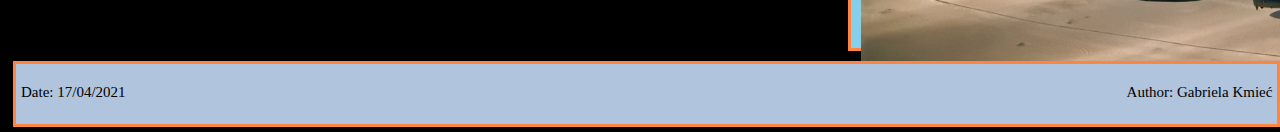
<file: azja.html>
<!DOCTYPE html>
<html lang="pl">
	<head>
   		<meta charset="utf-8">
   		<meta http-equiv="Content-Language" content="pl">
   		<meta http-equiv="refresh" content="60">
   		<meta name="author" content="Gabriela Kmieć">
   		<link rel="stylesheet" type="text/css" href="konflikty.css">
   		<title>Konflikty zbrojne w Azji</title>
   	</head>
   	<body>
   		<header>
   			<h1 style="font-size: 50px;"><b>Konflikty zbrojne w Azji</b></h1>
   			<p style="font-size: 30px;">Poniżej opisane są 3 konflikty, które kiedykolwiek miały miejsce w Azji.</p>
   		</header>

         <div class="konflikt1">
            <h3 style="font-size: 25px; text-align: center;"><b>Wojna chińsko-indyjska</b></h3>

            <p style="font-size: 20px;"><b>Czas:</b> 20 października – 21 listopada 1962</p>

            <p style="font-size: 20px;"><b>Miejsce:</b> Aksai Chin, Arunachal Pradesh</p>

            <img src="zdjęcia/17.jpg" width="595px" height="450px">

            <p style="font-size: 20px;"><b>Strony:</b>
               <ul type="square"style="font-size: 20px;">
                  <li>Indie</li>
                  <li>Chiny</li>
               </ul>
            </p>

            <p style="font-size: 20px;"><b>Siły:</b>
               <ul type="square"style="font-size: 20px;">
                  <li>Indie - 10 000 - 12 000</li>
                  <li>Chiny - 80 000</li>
               </ul>
            </p>

            <p style="font-size: 20px;"><b>Wynik:</b> zwycięstwo Chin</p>

            <p style="font-size: 20px;"><b>Straty:</b>
               <ul type="square"style="font-size: 20px;">
                  <li>Indie - 1 383</li>
                  <li>Chiny - 722</li>
               </ul>
            </p>

            <img src="zdjęcia/16.jpg" width="595px" height="450px">
         </div>

         <div class="konflikt2">
            <h3 style="font-size: 25px; text-align: center;"><b>Wojna w Afganistanie</b></h3>

            <p style="font-size: 20px;"><b>Czas:</b> 7 października 2001 - 29 lutego 2020</p>

            <p style="font-size: 20px;"><b>Miejsce:</b> Afganistan</p>

            <img src="zdjęcia/15.jpg" width="595px" height="450px">

            <p style="font-size: 20px;"><b>Strony:</b>
               <ul type="square"style="font-size: 20px;">
                  <li>Stany Zjednoczone, Nato, Isaf</li>
                  <li>Talibowie, inne grupy islamistyczne</li>
               </ul>
            </p>

            <p style="font-size: 20px;"><b>Siły:</b>
               <ul type="square"style="font-size: 20px;">
                  <li>Stany Zjednoczone, Nato, Isaf - 513 734</li>
                  <li>Talibowie, inne grupy islamistyczne - 80 000 – 100 000</li>
               </ul>
            </p>

            <p style="font-size: 20px;"><b>Wynik:</b> odsunięcie Talibów od sprawowania władzy w Afganistanie</p>

            <p style="font-size: 20px;"><b>Straty:</b>
               <ul type="square"style="font-size: 20px;">
                  <li>Stany Zjednoczone, Nato, Isaf - 64 875</li>
                  <li>Talibowie, inne grupy islamistyczne - 60 000</li>
               </ul>
            </p>

            <img src="zdjęcia/14.jpg" width="595px" height="450px">
         </div>

         <div class="konflikt3">
            <h3 style="font-size: 25px; text-align: center;"><b>I wojna w Zatoce Perskiej</b></h3>

            <p style="font-size: 20px;"><b>Czas:</b> 2 sierpnia 1990 – 3 marca 1991</p>

            <p style="font-size: 20px;"><b>Miejsce:</b> Zatoka Perska</p>

             <img src="zdjęcia/13.jpg" width="595px" height="450px">

            <p style="font-size: 20px;"><b>Strony:</b>
               <ul type="square"style="font-size: 20px;">
                  <li>Kuwejt, Koalicja państw pod przywództwem USA</li>
                  <li>Irak</li>
               </ul>
            </p>

            <p style="font-size: 20px;"><b>Siły:</b>
               <ul type="square"style="font-size: 20px;">
                  <li>Kuwejt, Koalicja państw pod przywództwem USA - 90 000</li>
                  <li>Irak - 50 000</li>
               </ul>
            </p>

            <p style="font-size: 20px;"><b>Wynik:</b> zwycięstwo koalicji antyirackiej, wyzwolenie Kuwejtu</p>

            <p style="font-size: 20px;"><b>Straty:</b>
               <ul type="square"style="font-size: 20px;">
                  <li>Kuwejt, Koalicja państw pod przywództwem USA - 1 592</li>
                  <li>Irak - 20 000</li>
               </ul>
            </p>

            <img src="zdjęcia/12.jpg" width="595px" height="450px">
         </div>

   		<footer>
            <p style="float: left; font-size: 15px">Date: 17/04/2021</p><p style="float: right; font-size: 15px">Author: Gabriela Kmieć</p>    
         </footer>
</file>
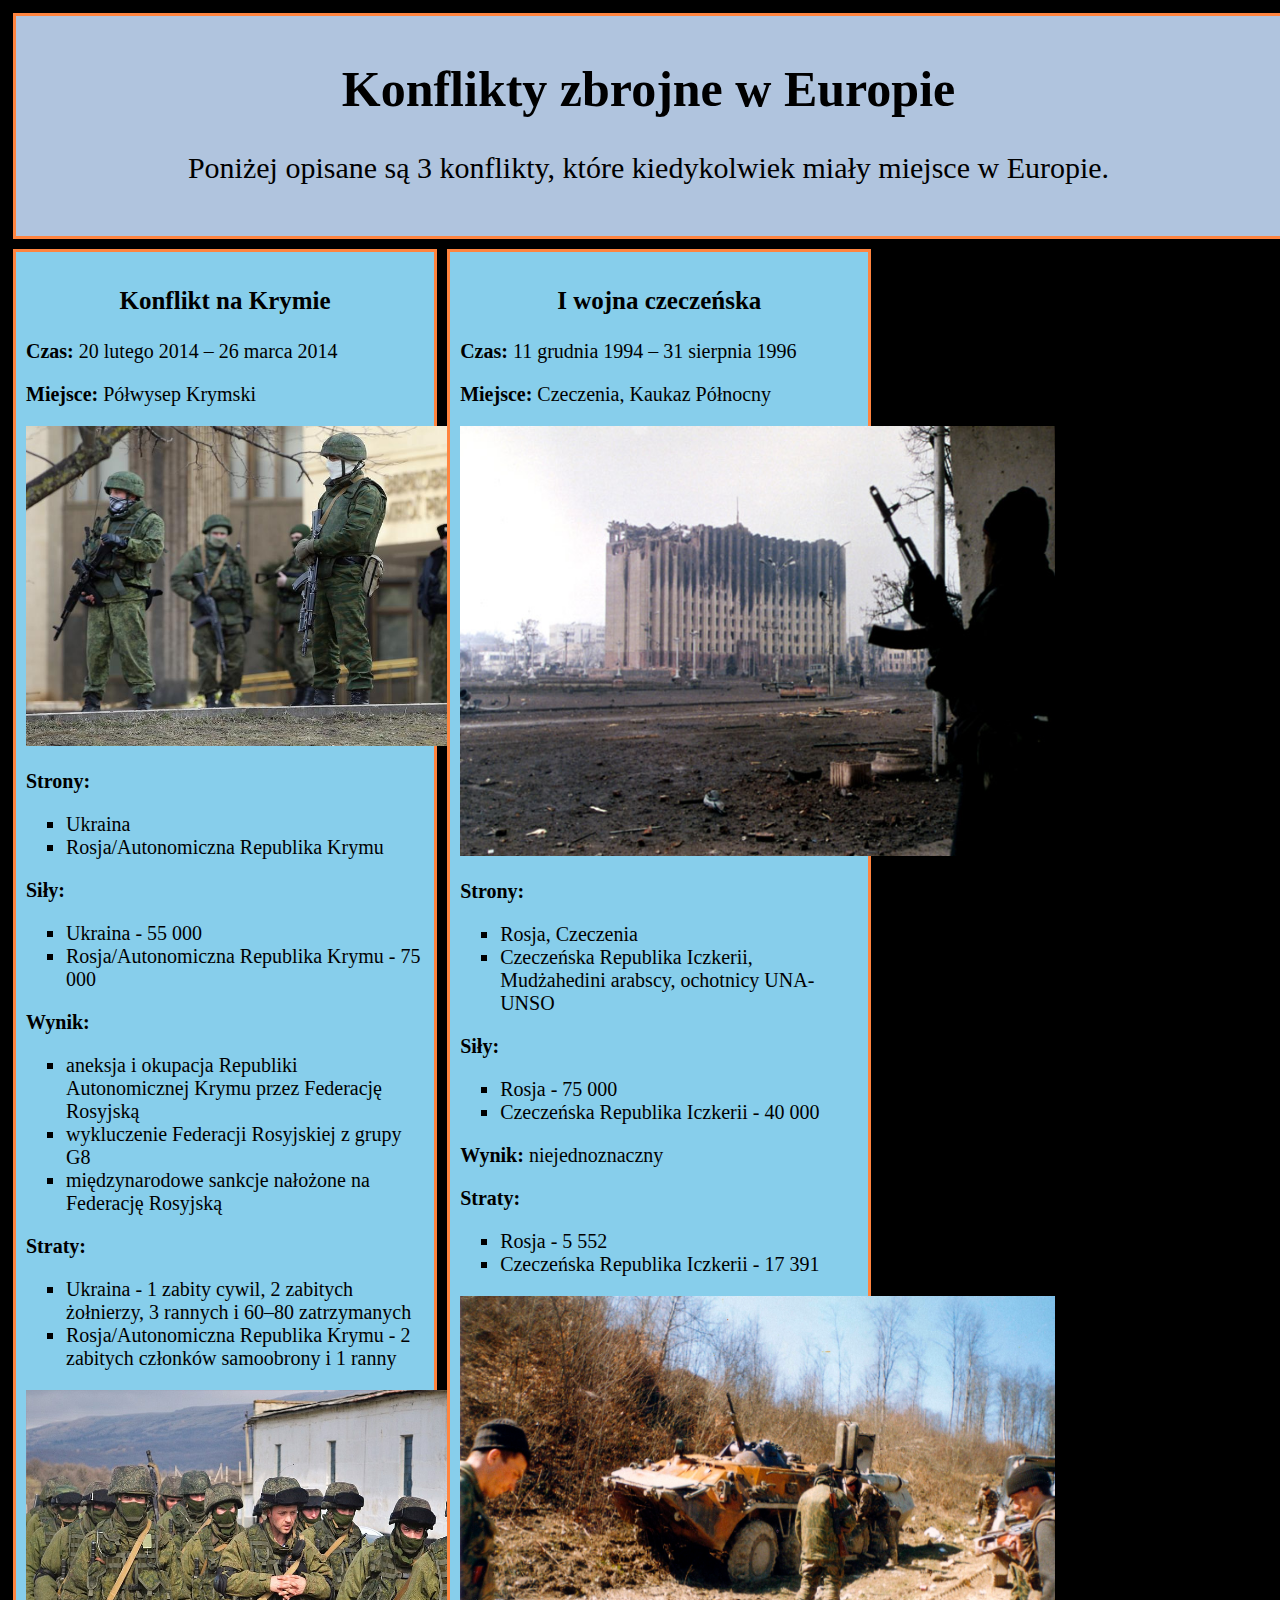
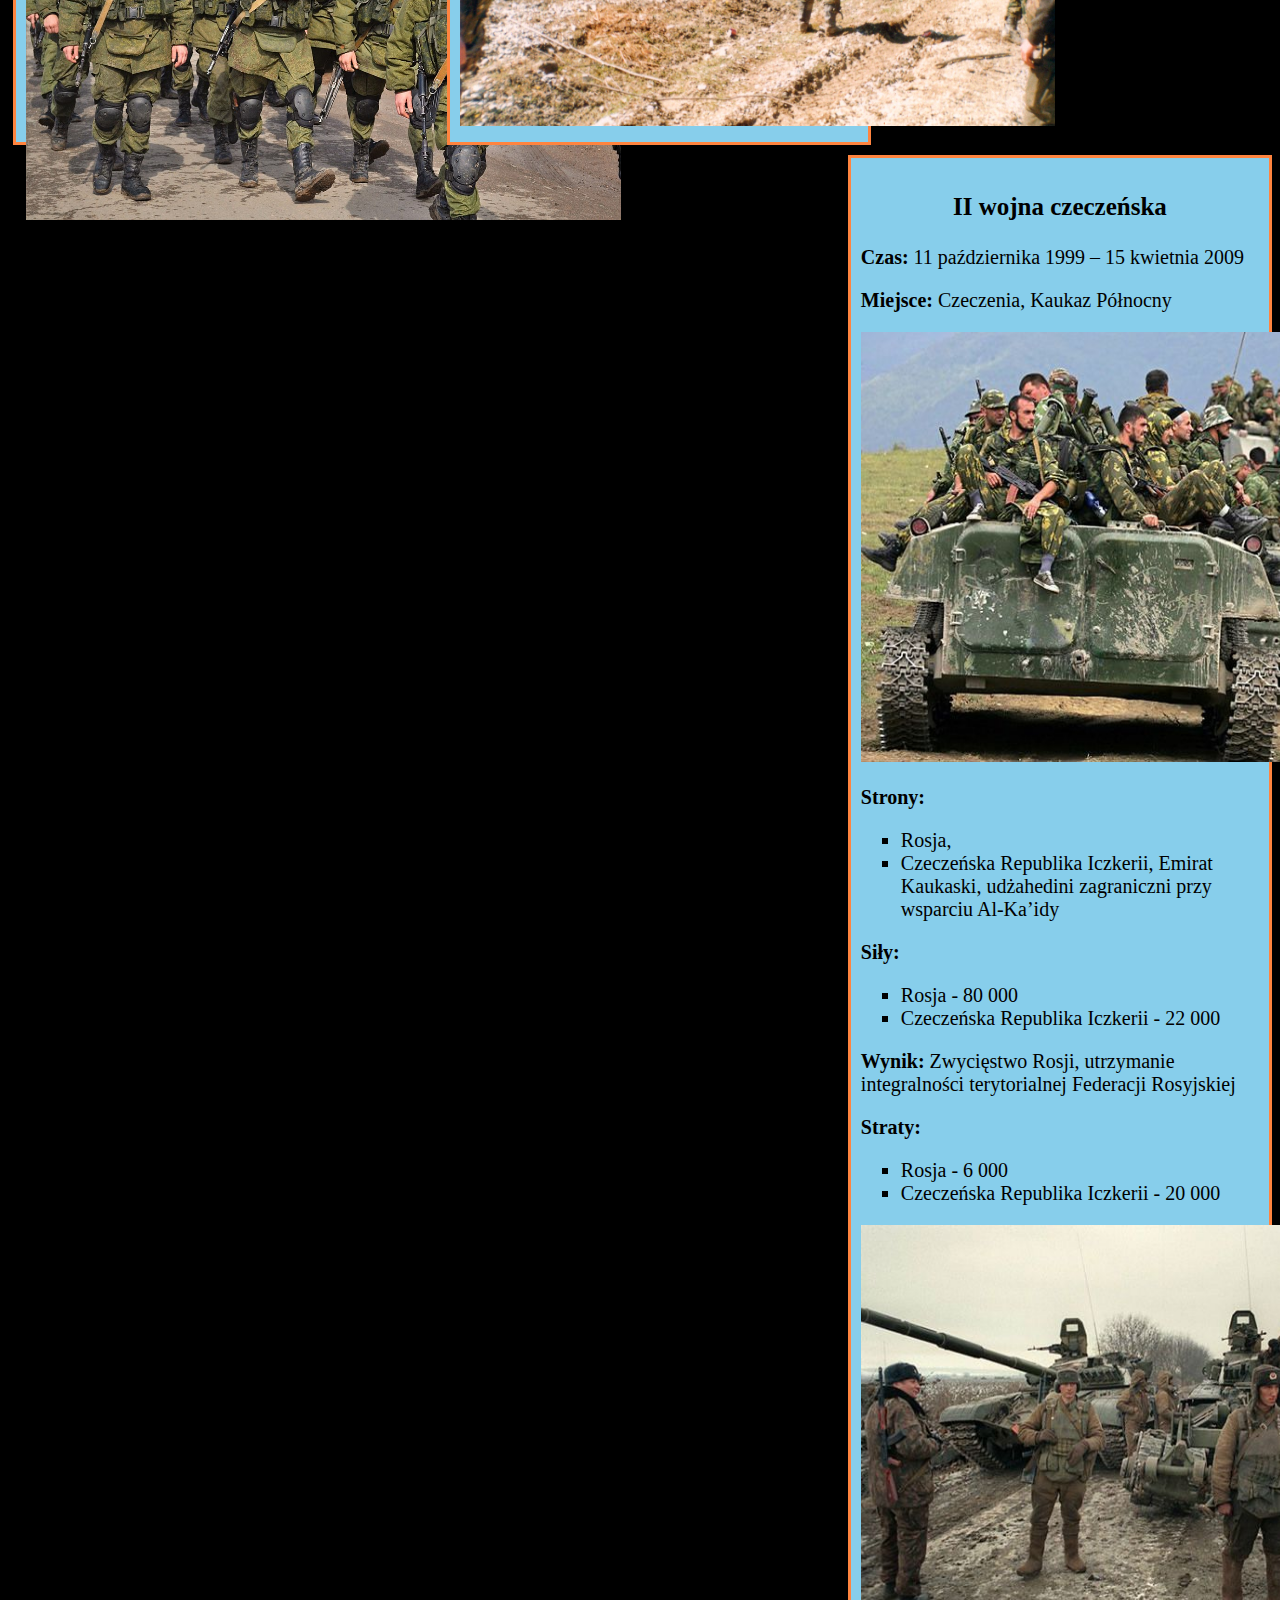
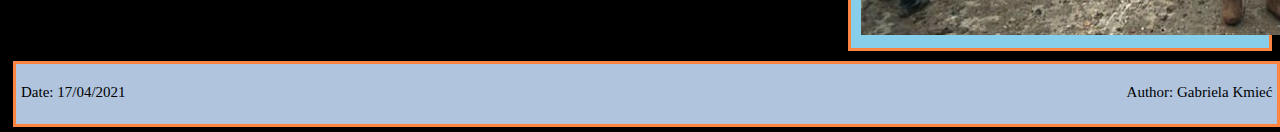
<file: europa.html>
<!DOCTYPE html>
<html lang="pl">
	<head>
   		<meta charset="utf-8">
   		<meta http-equiv="Content-Language" content="pl">
   		<meta http-equiv="refresh" content="60">
   		<meta name="author" content="Gabriela Kmieć">
   		<link rel="stylesheet" type="text/css" href="konflikty.css">
   		<title>Konflikty zbrojne w Europie</title>
   	</head>
   	<body>
   		<header>
   			<h1 style="font-size: 50px;"><b>Konflikty zbrojne w Europie</b></h1>
   			<p style="font-size: 30px;">Poniżej opisane są 3 konflikty, które kiedykolwiek miały miejsce w Europie.</p>
   		</header>

   		<div class="konflikt1">
   			<h3 style="font-size: 25px; text-align: center;"><b>Konflikt na Krymie</b></h3>

            <p style="font-size: 20px;"><b>Czas:</b> 20 lutego 2014 – 26 marca 2014</p>

            <p style="font-size: 20px;"><b>Miejsce:</b> Półwysep Krymski</p>

            <img src="zdjęcia/6.jpg" width="595px" height="320px">

            <p style="font-size: 20px;"><b>Strony:</b>
               <ul type="square" style="font-size: 20px;">
                  <li>Ukraina</li>
                  <li>Rosja/Autonomiczna Republika Krymu</li>
               </ul>
            </p>

            <p style="font-size: 20px;"><b>Siły:</b>
               <ul type="square" style="font-size: 20px;">
                  <li>Ukraina - 55 000</li>
                  <li>Rosja/Autonomiczna Republika Krymu - 75 000</li>
               </ul>
            </p>

            <p style="font-size: 20px;"><b>Wynik:</b> 
               <ul type="square" style="font-size: 20px;">
                  <li>aneksja i okupacja Republiki Autonomicznej Krymu przez Federację Rosyjską</li>
                  <li>wykluczenie Federacji Rosyjskiej z grupy G8</li>
                  <li>międzynarodowe sankcje nałożone na Federację Rosyjską</li>
               </ul></p>

            <p style="font-size: 20px;"><b>Straty:</b>
               <ul type="square" style="font-size: 20px;">
                  <li>Ukraina - 1 zabity cywil, 2 zabitych żołnierzy, 3 rannych i 60–80 zatrzymanych</li>
                  <li>Rosja/Autonomiczna Republika Krymu - 2 zabitych członków samoobrony i 1 ranny</li>
               </ul>
            </p>

            <img src="zdjęcia/7.jpg" width="595px" height="430px">
   		</div>

   		<div class="konflikt2">
            <h3 style="font-size: 25px; text-align: center;"><b>I wojna czeczeńska </b></h3>

            <p style="font-size: 20px;"><b>Czas:</b> 11 grudnia 1994 – 31 sierpnia 1996</p>

            <p style="font-size: 20px;"><b>Miejsce:</b> Czeczenia, Kaukaz Północny</p>

            <img src="zdjęcia/8.jpg" width="595px" height="430px">

            <p style="font-size: 20px;"><b>Strony:</b>
               <ul type="square" style="font-size: 20px;">
                  <li>Rosja, Czeczenia</li>
                  <li>Czeczeńska Republika Iczkerii, Mudżahedini arabscy, ochotnicy UNA-UNSO</li>
               </ul>
            </p>

            <p style="font-size: 20px;"><b>Siły:</b>
               <ul type="square" style="font-size: 20px;">
                  <li>Rosja - 75 000</li>
                  <li>Czeczeńska Republika Iczkerii - 40 000</li>
               </ul>
            </p>

            <p style="font-size: 20px;"><b>Wynik:</b> niejednoznaczny</p>

            <p style="font-size: 20px;"><b>Straty:</b>
               <ul type="square" style="font-size: 20px;">
                  <li>Rosja - 5 552</li>
                  <li>Czeczeńska Republika Iczkerii - 17 391</li>
               </ul>
            </p>

            <img src="zdjęcia/9.jpg" width="595px" height="430px">
         </div>

         <div class="konflikt3">
            <h3 style="font-size: 25px; text-align: center;"><b>II wojna czeczeńska</b></h3>
            <p style="font-size: 20px;"><b>Czas:</b> 11 października 1999 – 15 kwietnia 2009</p>
            <p style="font-size: 20px;"><b>Miejsce:</b> Czeczenia, Kaukaz Północny</p>
             <img src="zdjęcia/10.jpg" width="595px" height="430px">
            <p style="font-size: 20px;"><b>Strony:</b> 
               <ul type="square" style="font-size: 20px;">
                  <li>Rosja, </li>
                  <li>Czeczeńska Republika Iczkerii, Emirat Kaukaski, udżahedini zagraniczni przy wsparciu Al-Ka’idy</li>
               </ul>
            </p>
            <p style="font-size: 20px;"><b>Siły:</b> 
               <ul type="square" style="font-size: 20px;">
                  <li>Rosja - 80 000</li>
                  <li>Czeczeńska Republika Iczkerii - 22 000</li>
               </ul>
            </p>
            <p style="font-size: 20px;"><b>Wynik:</b> Zwycięstwo Rosji, utrzymanie integralności terytorialnej Federacji Rosyjskiej</p>
            <p style="font-size: 20px;"><b>Straty:</b> 
               <ul type="square" style="font-size: 20px;">
                  <li>Rosja - 6 000</li>
                  <li>Czeczeńska Republika Iczkerii - 20 000</li>
               </ul>
            </p>
            <img src="zdjęcia/11.jpg" width="595px" height="410px">
         </div>

   		<footer>
   			<p style="float: left; font-size: 15px">Date: 17/04/2021</p><p style="float: right; font-size: 15px">Author: Gabriela Kmieć</p>
   		</footer>
</file>
<file: style.css>
body {
	background-color: black;
	font-family: times new roman;
}
header {
	background-color: rgb(176, 196, 222);
	width: 98.5%;
	height: 260px;
	color: black;
	text-align: center;
	float: left;
	padding: 10px;  
	border: 3px solid rgb(255, 132, 63);
	margin: 5px;
}
.opis {
	background-color: rgb(135, 206, 235);  
	width: 77.7%;
	height: 440px: 
	color: black;
	text-align: left;
	border: 3px solid rgb(255, 132, 63);
	float: left;
	padding: 10px;
	margin-top: 5px;
	margin-left: 5px;
	margin-bottom: 5px;
}
nav {
	background-color: rgb(173, 216, 230);
	width: 18.4%;
	height: 440px;
	color: black;
	text-align: left;
	border: 3px solid rgb(255, 132, 63);
	float: right;
	padding: 10px;
	margin-top: 5px;
	margin-left: 5px;
	margin-bottom: 5px;
}
.przyczyny {
	background-color: rgb(175, 238, 238);  
	width: 48.2%;
	height: 400px: 
	color: black;
	text-align: center;
	border: 3px solid rgb(255, 132, 63);
	clear: both;
	float: left;
	padding: 10px;
	margin-top: 5px;
	margin-left: 5px;
	margin-bottom: 5px;
}
.skutki {
	background-color: rgb(175, 238, 238);  
	width: 48.2%;
	height: 400px: 
	color: black;
	text-align: center;
	border: 3px solid rgb(255, 132, 63);
	float: right;
	padding: 10px;
	margin-top: 5px;
	margin-left: 5px;
	margin-bottom: 5px;
}
aside {
	background-color: rgb(135, 206, 250);
	width: 98.5%;
	height: 220px;
	color: black;
	text-align: center;
	border: 3px solid rgb(255, 132, 63);
	float: left;
	clear: both;
	padding: 10px;
	margin: 5px;
}
section {
	background-color: rgb(173, 216, 230);
	width: 98.5%;
	height: 100%;
	color: black;
	text-align: center;
	border: 3px solid rgb(255, 132, 63);
	float: left;
	clear: both;
	padding: 10px;
	margin: 5px;
}
footer {
	background-color: rgb(176, 196, 222);
	width: 99%;
	height: 50px;
	color: black;
	text-align: center;
	border: 3px solid rgb(255, 132, 63);
	float: left;
	clear: both;
	padding: 5px;
	margin: 5px;
}
</file>
<file: konflikty.css>
body {
	background-color: black;
	font-family: times new roman;
}
header {
	background-color: rgb(176, 196, 222);
	width: 98.5%;
	height: 200px;
	color: black;
	text-align: center;
	float: left;
	padding: 10px;  
	border: 3px solid rgb(255, 132, 63);
	margin: 5px;
}
.konflikt1 {
	background-color: rgb(135, 206, 235);  
	width: 31.5%;
	height: 1470px;
	color: black;
	text-align: left;
	border: 3px solid rgb(255, 132, 63);
	float: left;
	padding: 10px;
	margin-top: 5px;
	margin-right: 5px;
	margin-left: 5px;
	margin-bottom: 5px;
}
.konflikt2 {
	background-color: rgb(135, 206, 235);  
	width: 31.5%;
	height: 1470px;
	color: black;
	text-align: left;
	border: 3px solid rgb(255, 132, 63);
	float: left;
	padding: 10px;
	margin-top: 5px;
	margin-left: 5px;
	margin-right: 5px;
	margin-bottom: 5px;
}
.konflikt3 {
	background-color: rgb(135, 206, 235);  
	width: 31.5%;
	height: 1470px; 
	color: black;
	text-align: left;
	border: 3px solid rgb(255, 132, 63);
	float: right;
	padding: 10px;
	margin-top: 5px;
	margin-left: 5px;
	margin-bottom: 5px;
}
footer {
	background-color: rgb(176, 196, 222);
	width: 99%;
	height: 50px;
	color: black;
	text-align: center;
	border: 3px solid rgb(255, 132, 63);
	float: left;
	clear: both;
	padding: 5px;
	margin: 5px;
}
</file>
<file: ankieta.css>
body {
	background-color: black;
	font-family: times new roman;
}
header {
	background-color: rgb(176, 196, 222);
	width: 98.5%;
	height: 100%;
	color: black;
	text-align: center;
	float: left;
	padding: 10px;  
	border: 3px solid rgb(255, 132, 63);
	margin: 5px;
}
section {
	background-color: rgb(175, 238, 238);  
	width: 82.7%;
	height: 440px; 
	color: black;
	text-align: left;
	border: 3px solid rgb(255, 132, 63);
	float: left;
	padding: 10px;
	margin-top: 5px;
	margin-left: 5px;
	margin-bottom: 5px;
}
aside {
	background-color: rgb(135, 206, 250);
	width: 98.5%;
	height: 100%;
	color: black;
	text-align: center;
	border: 3px solid rgb(255, 132, 63);
	float: left;
	clear: both;
	padding: 10px;
	margin: 5px;
}
nav {
	background-color: rgb(135, 206, 250);
	width: 13.4%;
	height: 440px;
	color: black;
	text-align: left;
	border: 3px solid rgb(255, 132, 63);
	float: right;
	padding: 10px;
	margin-top: 5px;
	margin-right: 5px;
	margin-bottom: 5px;
}
footer {
	background-color: rgb(176, 196, 222);
	width: 99%;
	height: 50px;
	color: black;
	text-align: center;
	border: 3px solid rgb(255, 132, 63);
	float: left;
	clear: both;
	padding: 5px;
	margin: 5px;
}
</file>
